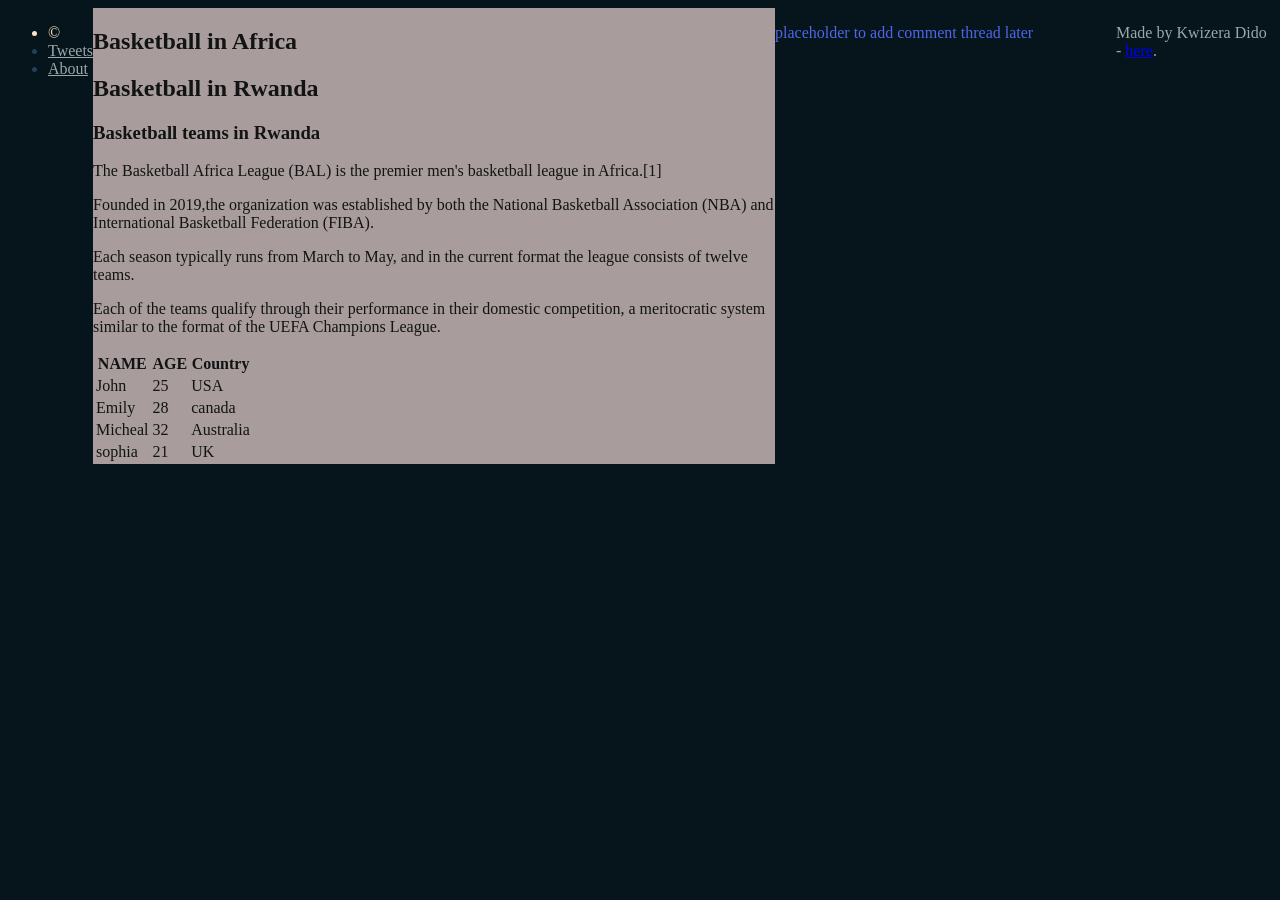
<file: index.html>
<!DOCTYPE html>
<html lang="en">
<head>
    <meta charset="UTF-8">
    <meta name="viewport" content="width=device-width, initial-scale=1.0">
    <title>Home</title>
<link href="styles.css" rel="stylesheet">
</head>
<body class="works_on_smartphone">
    
     <header>
        
     <ul>
        <li class="logo">&copy;</li>
        <li><a href="tweets.html">Tweets</a></li>
        <li><a href="#about">About</a>
        </li>
     </ul>
     </header>
     <main>
        <article>
            <h1>Basketball in Africa</h1>
            <h2>Basketball in Rwanda</h2>
            <h3>Basketball teams in Rwanda</h3>
       
       
           <p>The Basketball Africa League (BAL) is the premier men's basketball league in Africa.[1] </p>
           <p>Founded in 2019,the organization was established by both the National Basketball Association (NBA) and
                International Basketball Federation (FIBA).</p>
           <p>Each season typically runs from March to May, and in the current format the league consists of twelve teams.</p>
           <p>Each of the teams qualify through their performance in their domestic competition,
                a meritocratic system similar to the format of the UEFA Champions League.</p>
        
        <!-- a container for the table of learners.-->
         <table >
            <thead>
                <tr>
                    <th>NAME</th>
                     <TH>AGE</TH>
                     <TH>Country</TH>
                </tr> 
            </thead>
            <tbody>
                <TR>
                    <TD>John</TD>
                    <td>25</td>
                    <td>USA</td>
                </TR>
                <TR>
                    <TD>Emily</TD>
                    <td>28</td>
                    <td>canada</td>
                </TR>
                <TR>
                    <TD>Micheal</TD>
                    <td>32</td>
                    <td>Australia</td>
                </TR>
                <TR>
                    <TD>sophia</TD>
                    <td>21</td>
                    <td>UK</td>
                </TR>
            </tbody>
        
            
         </table>
        </article>
        <aside>
            <p>placeholder to add comment thread later</p>
        </aside>
     </main>
     

         <footer>
            <p> Made by Kwizera Dido - <a href="https://www.linkedin.com/in/kwizera-dieudonne-9114b230a/" target="_blank">here</a>.</p>
         </footer>


</body>
</html>
</file>
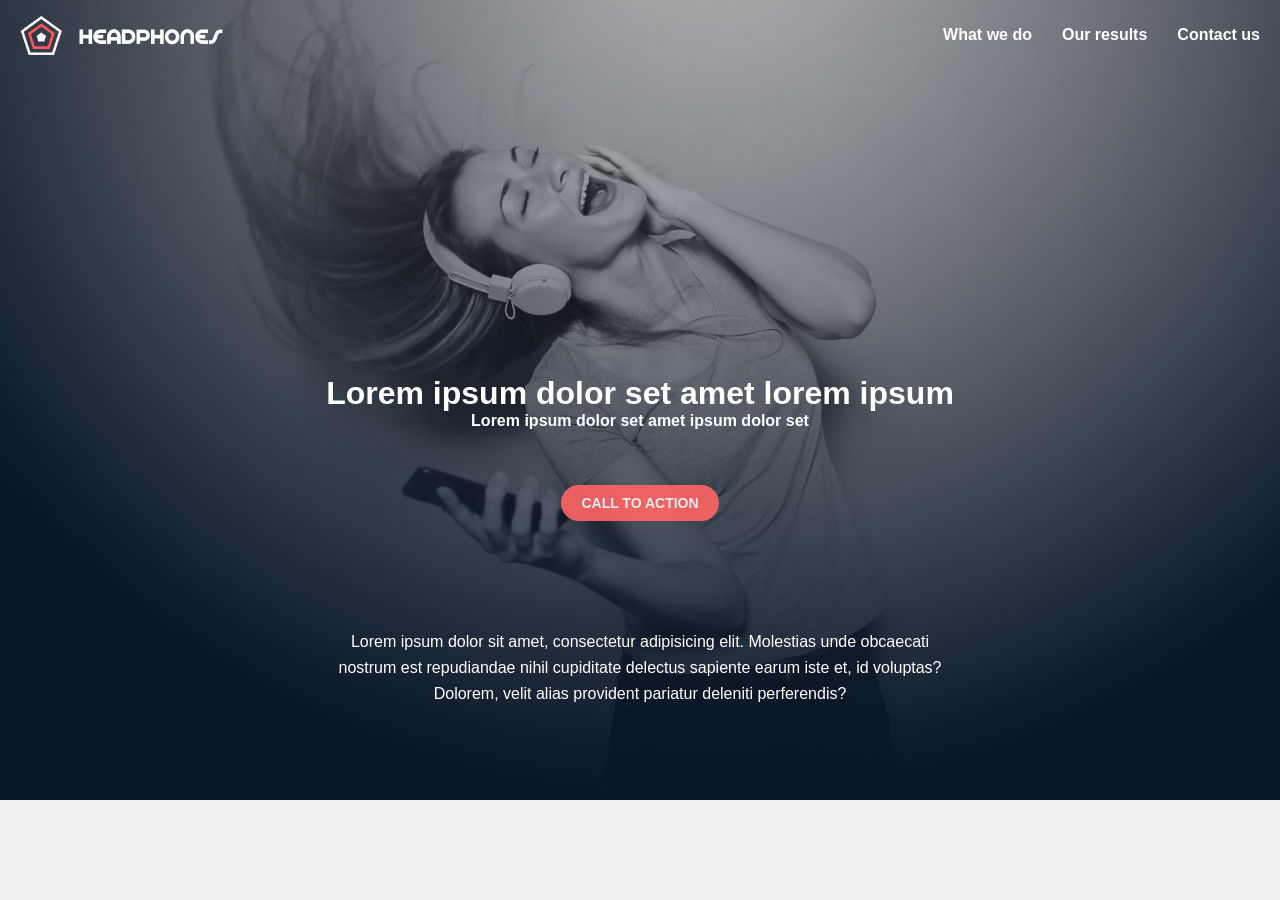
<file: headphones/0-index.html>
<!DOCTYPE html>
<html lang="zxx">
<head>
    <meta charset="UTF-8">
    <meta name="viewport" content="width=device-width, initial-scale=1.0"> 
    <link rel="stylesheet" href="0-styles.css">
    <title>Headphones</title>
</head>
<body>
    <header>
        <nav>
            <img src="img/logo_headphones.png" alt="Logo" class="logo">
            <ul>
                <li><a href="#">What we do</a></li>
                <li><a href="#">Our results</a></li>
                <li><a href="#">Contact us</a></li>
            </ul>
        </nav>
    </header>
    <main>
        <section>
            <div class="hero">
                <h1>Lorem ipsum dolor set amet lorem ipsum</h1>
                <div class="hero-content">
                    <p>Lorem ipsum dolor set amet ipsum dolor set</p>
                </div>
         
                <button>Call to Action</button>
                  <br><br><br><br>
             <div class="centered-paragraph">
                <p>Lorem ipsum dolor sit amet, consectetur adipisicing elit. Molestias unde obcaecati nostrum est repudiandae nihil cupiditate delectus sapiente earum iste et, id voluptas? Dolorem, velit alias provident pariatur deleniti perferendis?</p>
             </div>
            </div> 
        </section>
</file>
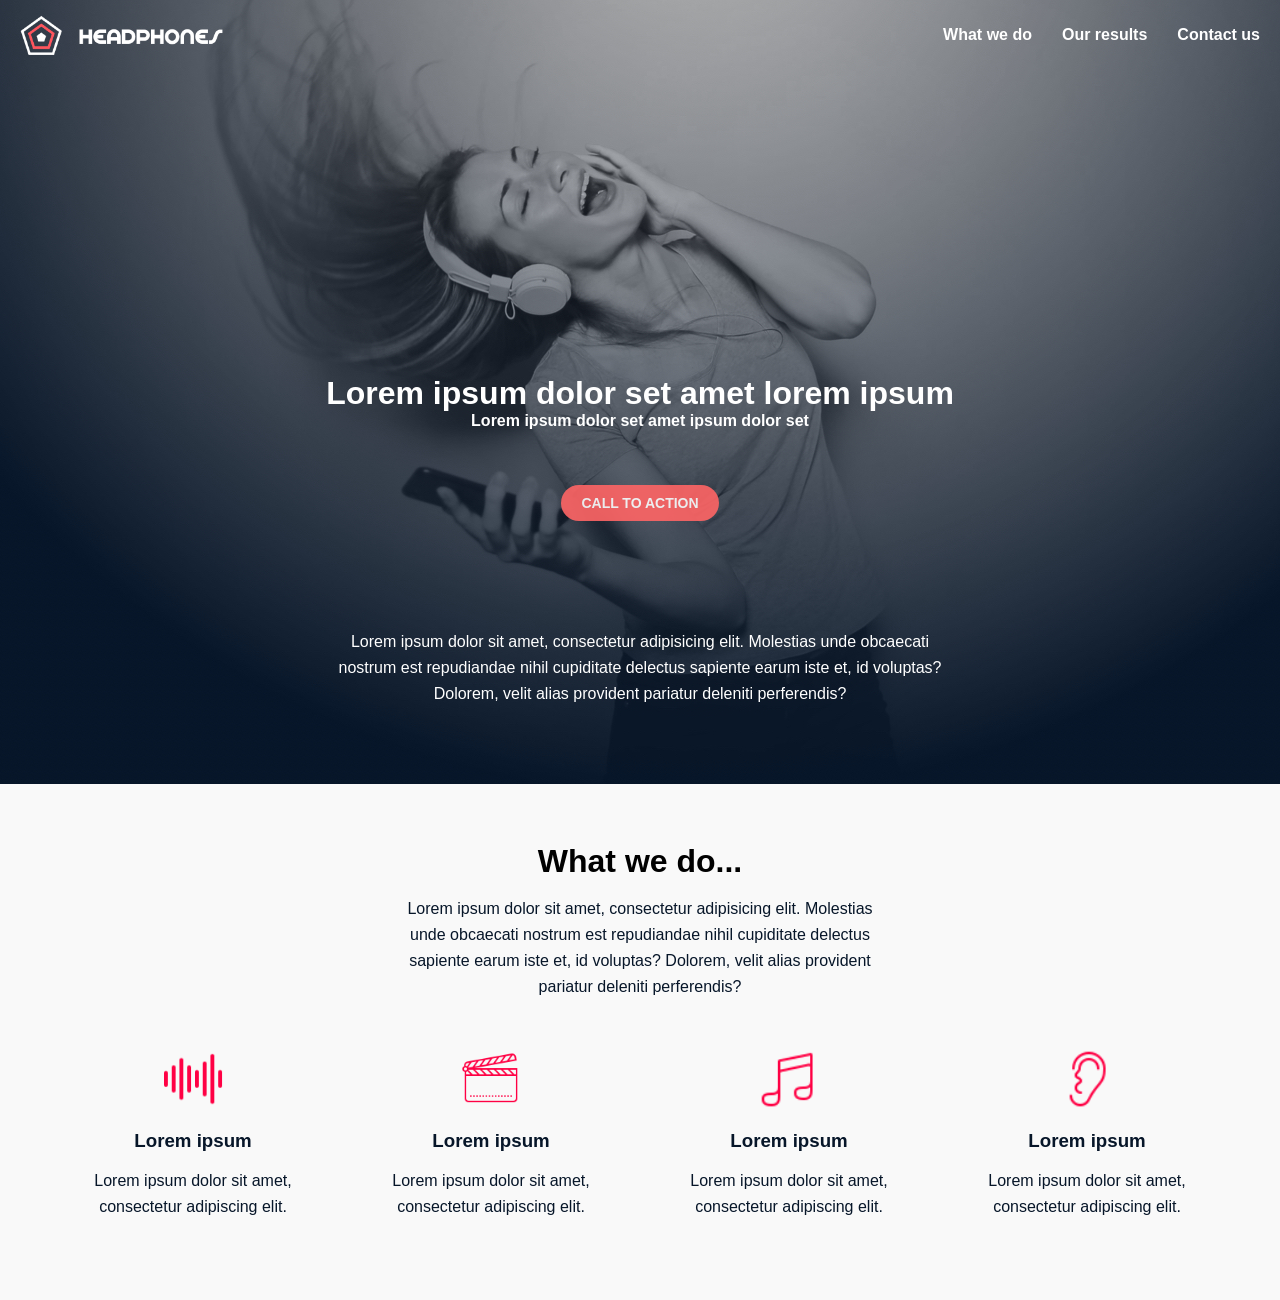
<file: headphones/1-index.html>
<!DOCTYPE html>
<html lang="zxx">
<head>
    <meta charset="UTF-8">
    <meta name="viewport" content="width=device-width, initial-scale=1.0"> 
    <link rel="stylesheet" href="1-styles.css">
    <title>Headphones</title>
</head>
<body>
    <header>
        <nav>
            <img src="img/logo_headphones.png" alt="Logo" class="logo">
            <ul>
                <li><a href="#">What we do</a></li>
                <li><a href="#">Our results</a></li>
                <li><a href="#">Contact us</a></li>
            </ul>
        </nav>
    </header>
    <main>
        <section>
            <div class="hero">
                <h1>Lorem ipsum dolor set amet lorem ipsum</h1>
                <div class="hero-content">
                    <p>Lorem ipsum dolor set amet ipsum dolor set</p>
                </div>
         
                <button>Call to Action</button>
                  <br><br><br><br>
             <div class="centered-paragraph">
                <p>Lorem ipsum dolor sit amet, consectetur adipisicing elit. Molestias unde obcaecati nostrum est repudiandae nihil cupiditate delectus sapiente earum iste et, id voluptas? Dolorem, velit alias provident pariatur deleniti perferendis?</p>
             </div>
            </div> 
        </section>
        <section class="what-we-do">
            <h2>What we do...</h2>
 
                <p style="width: 40%; text-align: center; margin-left: 30%;">Lorem ipsum dolor sit amet, consectetur adipisicing elit. Molestias unde obcaecati nostrum est repudiandae nihil cupiditate delectus sapiente earum iste et, id voluptas? Dolorem, velit alias provident pariatur deleniti perferendis?</p>
    
            <div class="services">
                <div class="service">
                    <img src="img/icons8-beat-64.png" alt="Service 1" >
                    <h3>Lorem ipsum</h3>
                    <p>Lorem ipsum dolor sit amet, consectetur adipiscing elit.</p>
                </div>
                <div class="service">
                    <img src="img/icons8-movie-80.png" alt="Service 2">
                    <h3>Lorem ipsum</h3>
                    <p>Lorem ipsum dolor sit amet, consectetur adipiscing elit.</p>
                </div>
                <div class="service">
                    <img src="img/icons8-musical-note-50.png" alt="Service 3">
                    <h3>Lorem ipsum</h3>
                    <p>Lorem ipsum dolor sit amet, consectetur adipiscing elit.</p>
                </div>
                <div class="service">
                    <img src="img/icons8-ear-50.png" alt="Service 4">
                    <h3>Lorem ipsum</h3>
                    <p>Lorem ipsum dolor sit amet, consectetur adipiscing elit.</p>
                </div>
                
            </div>
        </section>
</file>
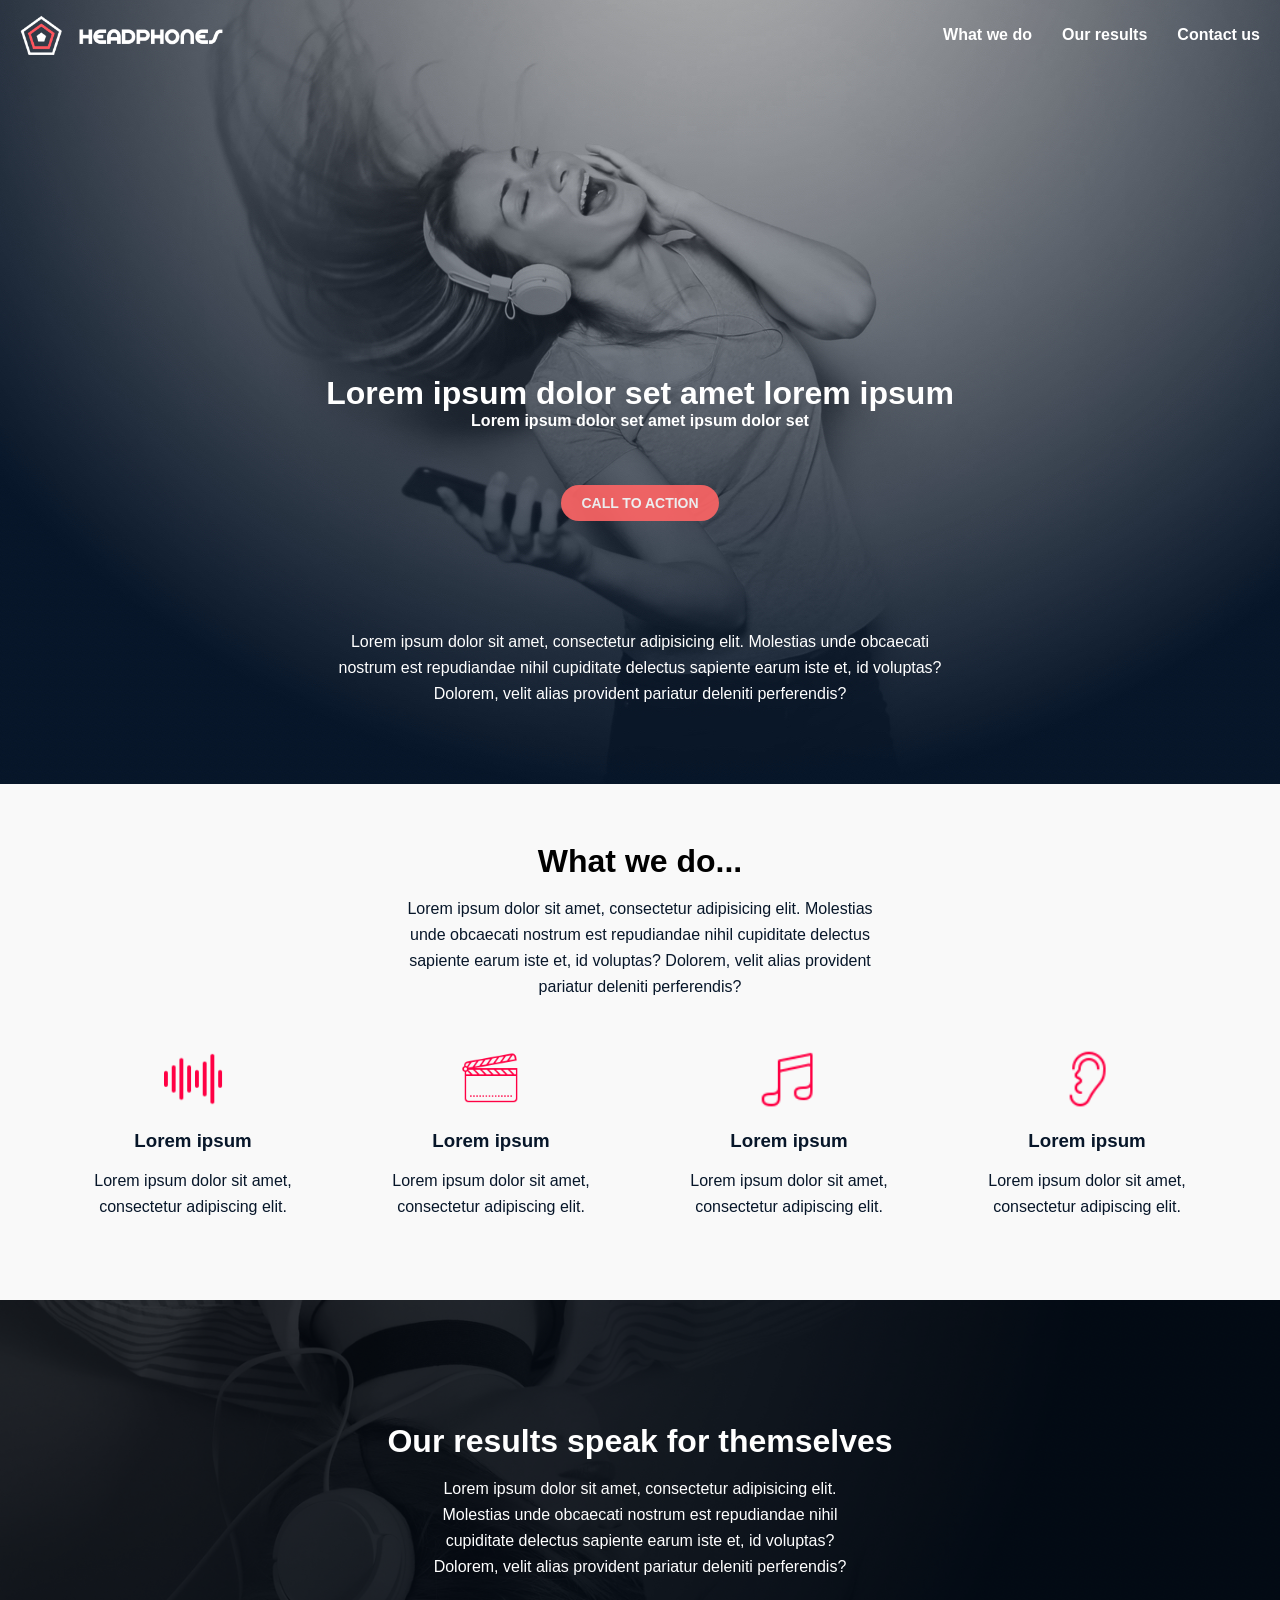
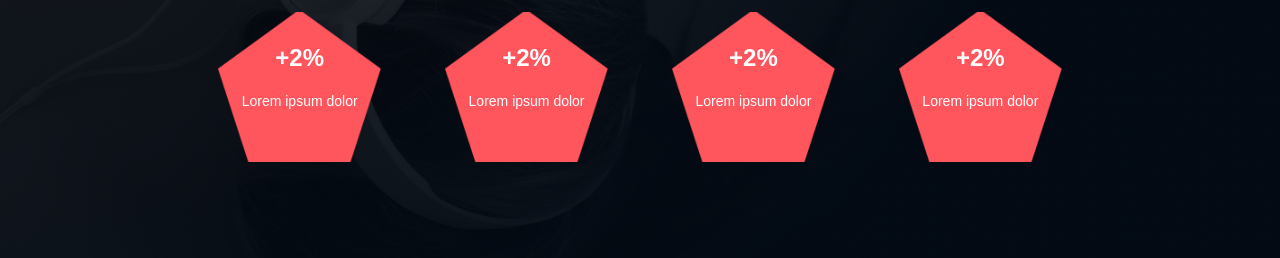
<file: headphones/2-index.html>
<!DOCTYPE html>
<html lang="zxx">
<head>
    <meta charset="UTF-8">
    <meta name="viewport" content="width=device-width, initial-scale=1.0"> 
    <link rel="stylesheet" href="2-styles.css">
    <title>Headphones</title>
</head>
<body>
    <header>
        <nav>
            <img src="img/logo_headphones.png" alt="Logo" class="logo">
            <ul>
                <li><a href="#">What we do</a></li>
                <li><a href="#">Our results</a></li>
                <li><a href="#">Contact us</a></li>
            </ul>
        </nav>
    </header>
    <main>
        <section>
            <div class="hero">
                <h1>Lorem ipsum dolor set amet lorem ipsum</h1>
                <div class="hero-content">
                    <p>Lorem ipsum dolor set amet ipsum dolor set</p>
                </div>
         
                <button>Call to Action</button>
                  <br><br><br><br>
             <div class="centered-paragraph">
                <p>Lorem ipsum dolor sit amet, consectetur adipisicing elit. Molestias unde obcaecati nostrum est repudiandae nihil cupiditate delectus sapiente earum iste et, id voluptas? Dolorem, velit alias provident pariatur deleniti perferendis?</p>
             </div>
            </div> 
        </section>
        <section class="what-we-do">
            <h2>What we do...</h2>
 
                <p style="width: 40%; text-align: center; margin-left: 30%;">Lorem ipsum dolor sit amet, consectetur adipisicing elit. Molestias unde obcaecati nostrum est repudiandae nihil cupiditate delectus sapiente earum iste et, id voluptas? Dolorem, velit alias provident pariatur deleniti perferendis?</p>
    
            <div class="services">
                <div class="service">
                    <img src="img/icons8-beat-64.png" alt="Service 1" >
                    <h3>Lorem ipsum</h3>
                    <p>Lorem ipsum dolor sit amet, consectetur adipiscing elit.</p>
                </div>
                <div class="service">
                    <img src="img/icons8-movie-80.png" alt="Service 2">
                    <h3>Lorem ipsum</h3>
                    <p>Lorem ipsum dolor sit amet, consectetur adipiscing elit.</p>
                </div>
                <div class="service">
                    <img src="img/icons8-musical-note-50.png" alt="Service 3">
                    <h3>Lorem ipsum</h3>
                    <p>Lorem ipsum dolor sit amet, consectetur adipiscing elit.</p>
                </div>
                <div class="service">
                    <img src="img/icons8-ear-50.png" alt="Service 4">
                    <h3>Lorem ipsum</h3>
                    <p>Lorem ipsum dolor sit amet, consectetur adipiscing elit.</p>
                </div>
                
            </div>
        </section>
        <section class="results">
            <h2>Our results speak for themselves</h2>
       
            <p style="width: 40%; text-align: center; margin-left: 30%;">Lorem ipsum dolor sit amet, consectetur adipisicing elit. Molestias unde obcaecati nostrum est repudiandae nihil cupiditate delectus sapiente earum iste et, id voluptas? Dolorem, velit alias provident pariatur deleniti perferendis?</p>
         
            <div class="result-cards">
                <div class="result-card">
                    <h3>+2%</h3>
                    <p>Lorem ipsum dolor</p>
                </div>
                <div class="result-card">
                    <h3>+2%</h3>
                    <p>Lorem ipsum dolor</p>
                </div>
                <div class="result-card">
                    <h3>+2%</h3>
                    <p>Lorem ipsum dolor</p>
                </div>
                <div class="result-card">
                    <h3>+2%</h3>
                    <p>Lorem ipsum dolor</p>
                </div>
            </div>
        </section>
</file>
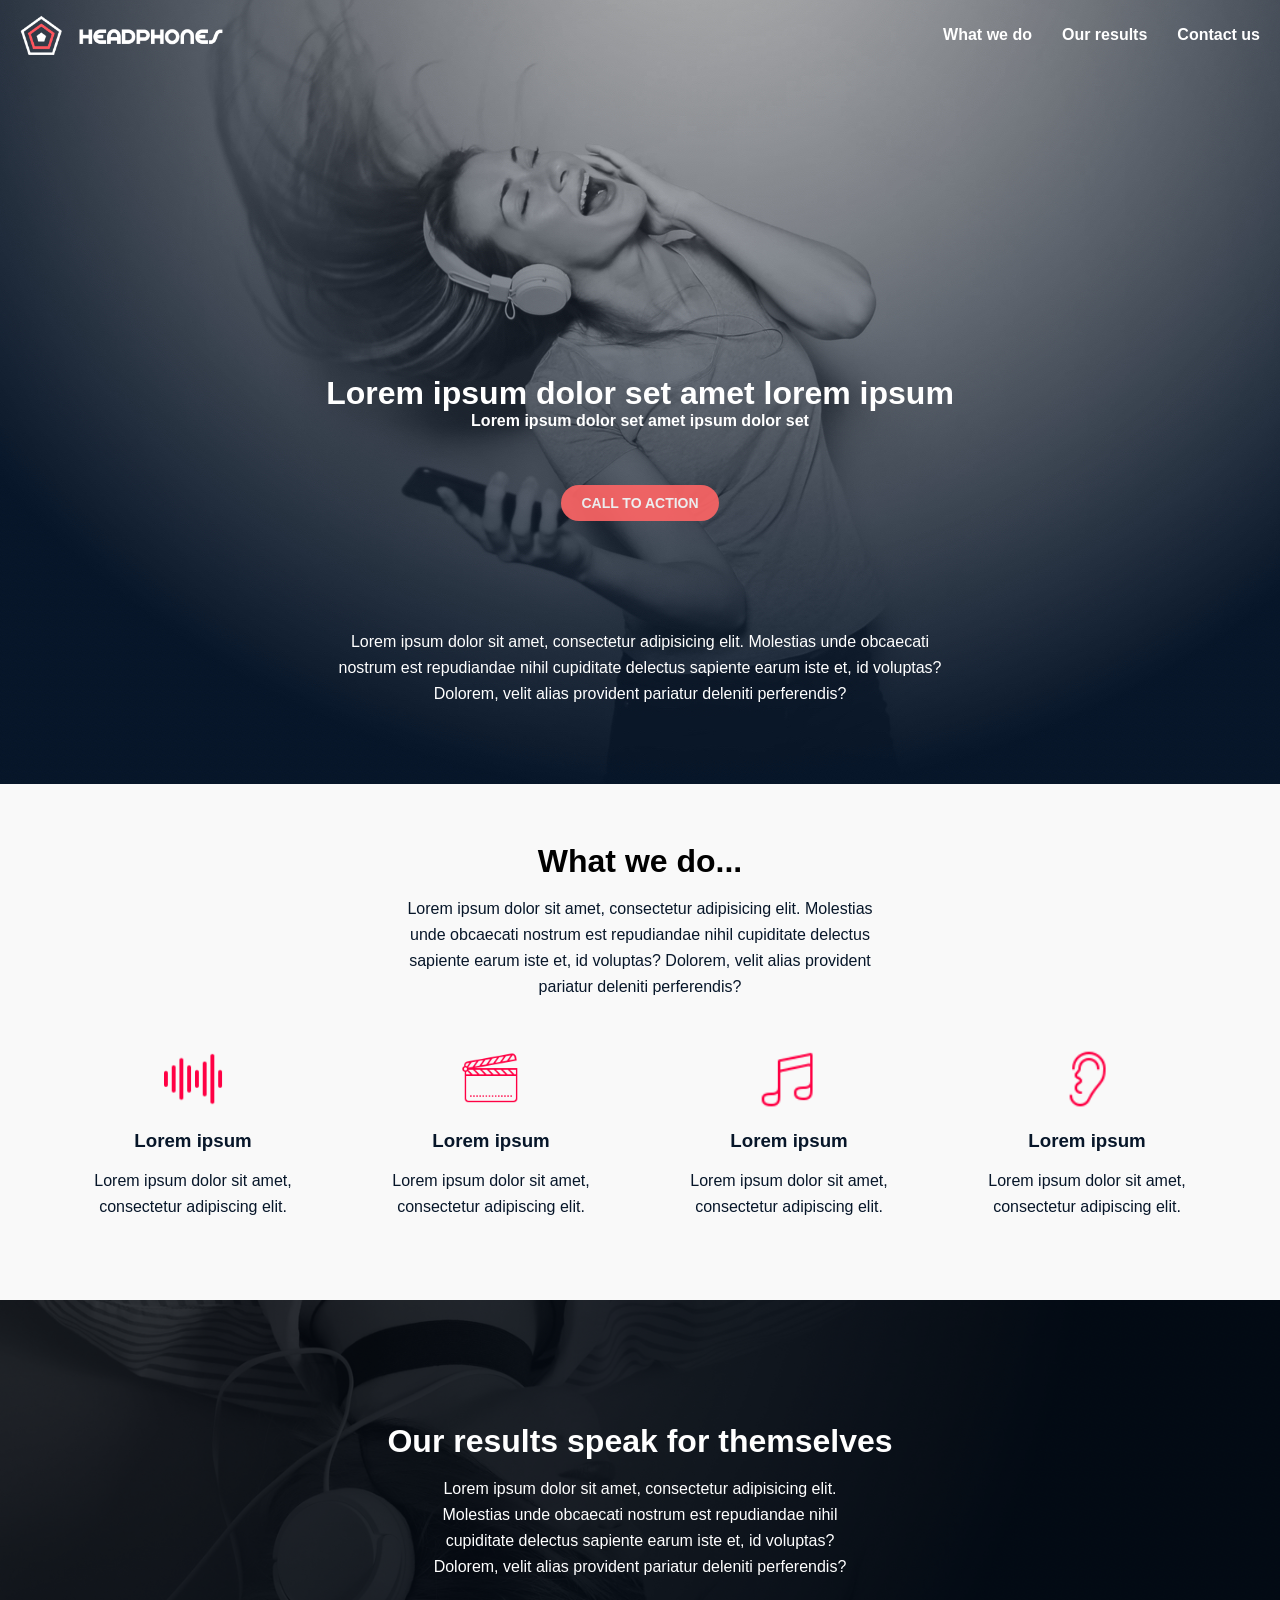
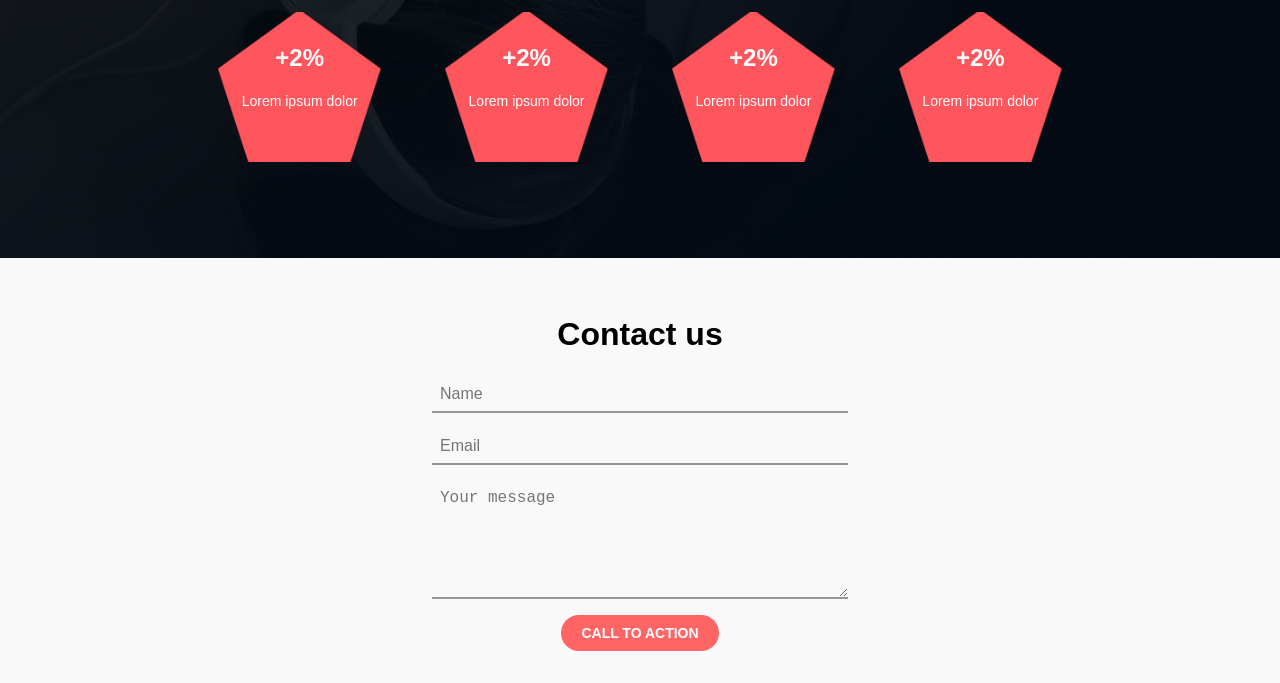
<file: headphones/3-index.html>
<!DOCTYPE html>
<html lang="zxx">
<head>
    <meta charset="UTF-8">
    <meta name="viewport" content="width=device-width, initial-scale=1.0"> 
    <link rel="stylesheet" href="3-styles.css">
    <title>Headphones</title>
</head>
<body>
    <header>
        <nav>
            <img src="img/logo_headphones.png" alt="Logo" class="logo">
            <ul>
                <li><a href="#">What we do</a></li>
                <li><a href="#">Our results</a></li>
                <li><a href="#">Contact us</a></li>
            </ul>
        </nav>
    </header>
    <main>
        <section>
            <div class="hero">
                <h1>Lorem ipsum dolor set amet lorem ipsum</h1>
                <div class="hero-content">
                    <p>Lorem ipsum dolor set amet ipsum dolor set</p>
                </div>
         
                <button>Call to Action</button>
                  <br><br><br><br>
             <div class="centered-paragraph">
                <p>Lorem ipsum dolor sit amet, consectetur adipisicing elit. Molestias unde obcaecati nostrum est repudiandae nihil cupiditate delectus sapiente earum iste et, id voluptas? Dolorem, velit alias provident pariatur deleniti perferendis?</p>
             </div>
            </div> 
        </section>
        <section class="what-we-do">
            <h2>What we do...</h2>
 
                <p style="width: 40%; text-align: center; margin-left: 30%;">Lorem ipsum dolor sit amet, consectetur adipisicing elit. Molestias unde obcaecati nostrum est repudiandae nihil cupiditate delectus sapiente earum iste et, id voluptas? Dolorem, velit alias provident pariatur deleniti perferendis?</p>
    
            <div class="services">
                <div class="service">
                    <img src="img/icons8-beat-64.png" alt="Service 1" >
                    <h3>Lorem ipsum</h3>
                    <p>Lorem ipsum dolor sit amet, consectetur adipiscing elit.</p>
                </div>
                <div class="service">
                    <img src="img/icons8-movie-80.png" alt="Service 2">
                    <h3>Lorem ipsum</h3>
                    <p>Lorem ipsum dolor sit amet, consectetur adipiscing elit.</p>
                </div>
                <div class="service">
                    <img src="img/icons8-musical-note-50.png" alt="Service 3">
                    <h3>Lorem ipsum</h3>
                    <p>Lorem ipsum dolor sit amet, consectetur adipiscing elit.</p>
                </div>
                <div class="service">
                    <img src="img/icons8-ear-50.png" alt="Service 4">
                    <h3>Lorem ipsum</h3>
                    <p>Lorem ipsum dolor sit amet, consectetur adipiscing elit.</p>
                </div>
                
            </div>
        </section>
        <section class="results">
            <h2>Our results speak for themselves</h2>
       
            <p style="width: 40%; text-align: center; margin-left: 30%;">Lorem ipsum dolor sit amet, consectetur adipisicing elit. Molestias unde obcaecati nostrum est repudiandae nihil cupiditate delectus sapiente earum iste et, id voluptas? Dolorem, velit alias provident pariatur deleniti perferendis?</p>
         
            <div class="result-cards">
                <div class="result-card">
                    <h3>+2%</h3>
                    <p>Lorem ipsum dolor</p>
                </div>
                <div class="result-card">
                    <h3>+2%</h3>
                    <p>Lorem ipsum dolor</p>
                </div>
                <div class="result-card">
                    <h3>+2%</h3>
                    <p>Lorem ipsum dolor</p>
                </div>
                <div class="result-card">
                    <h3>+2%</h3>
                    <p>Lorem ipsum dolor</p>
                </div>
            </div>
        </section>
        <section class="contact">
            <h2>Contact us</h2>
            <form>
                <input type="text" placeholder="Name">
                <input type="email" placeholder="Email">
                <textarea placeholder="Your message"></textarea>
                <button>Call to Action</button>
            </form>
        </section>
    </main>
</file>
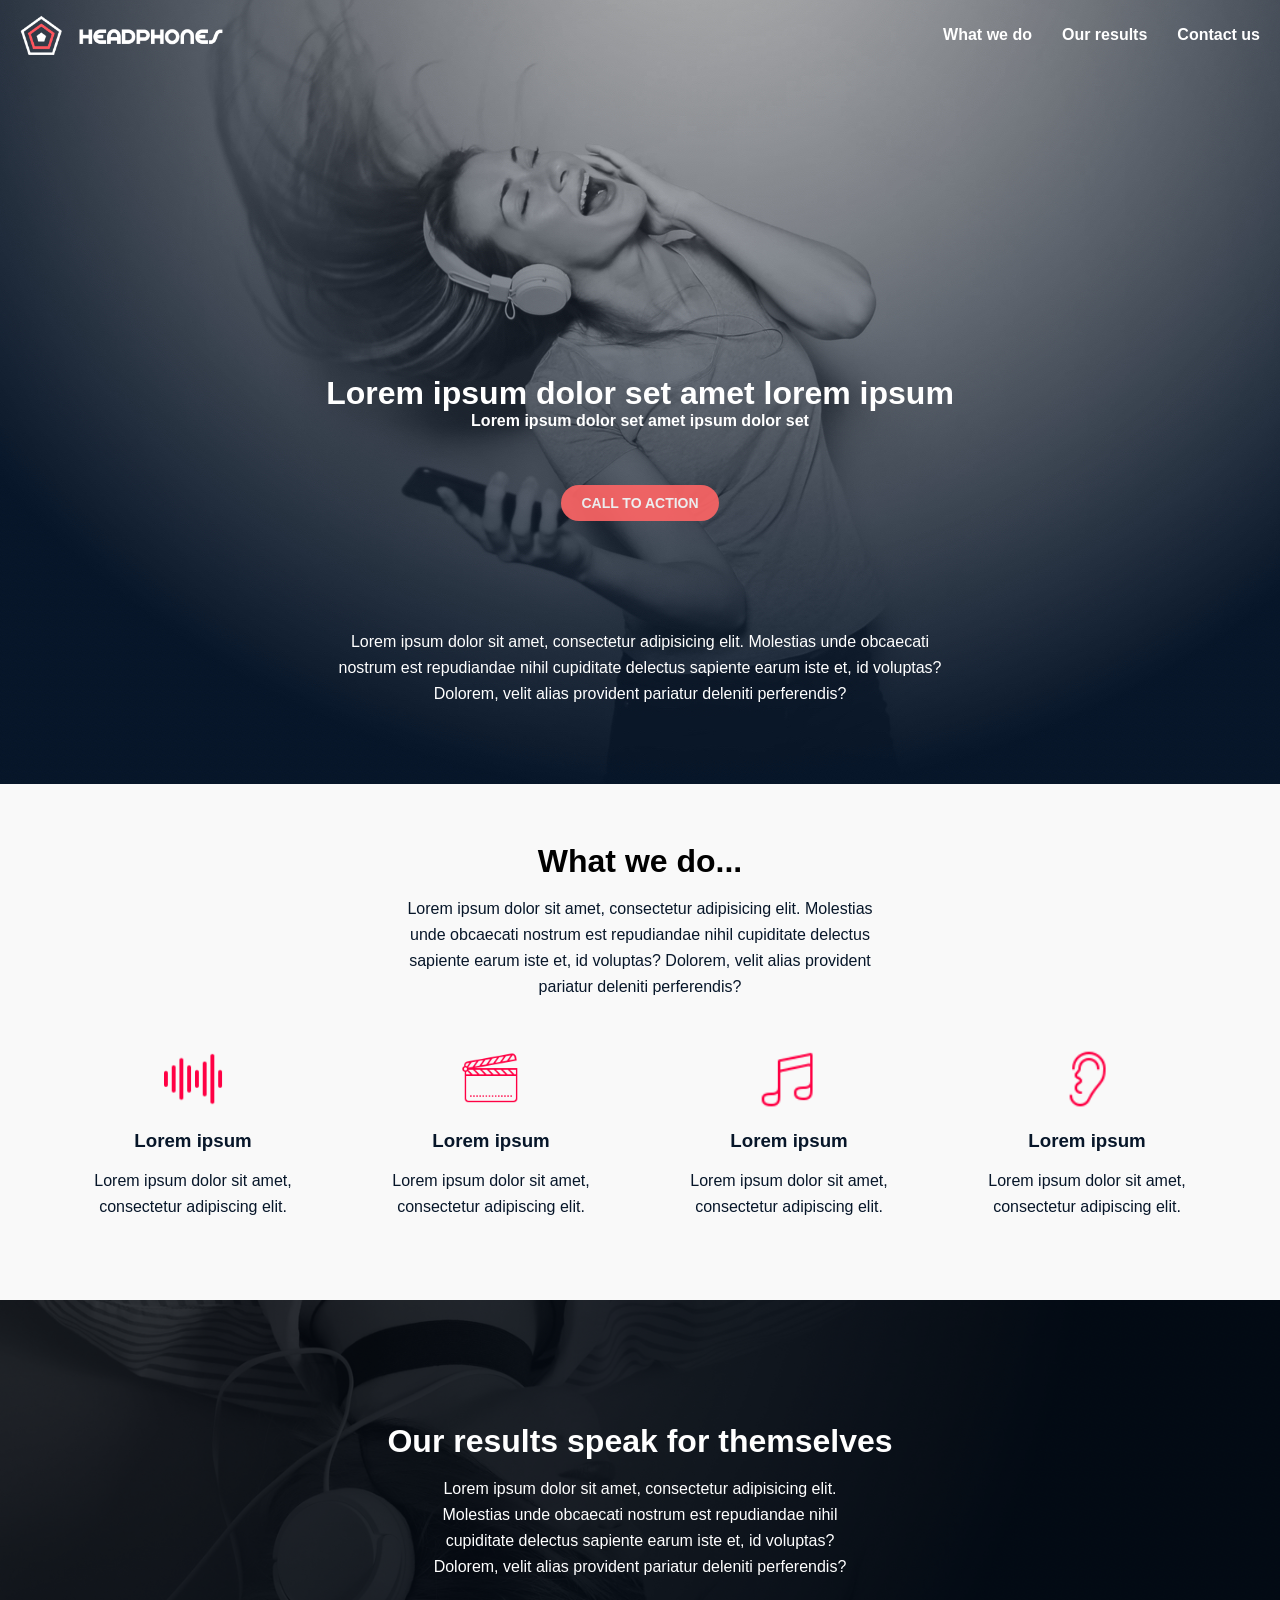
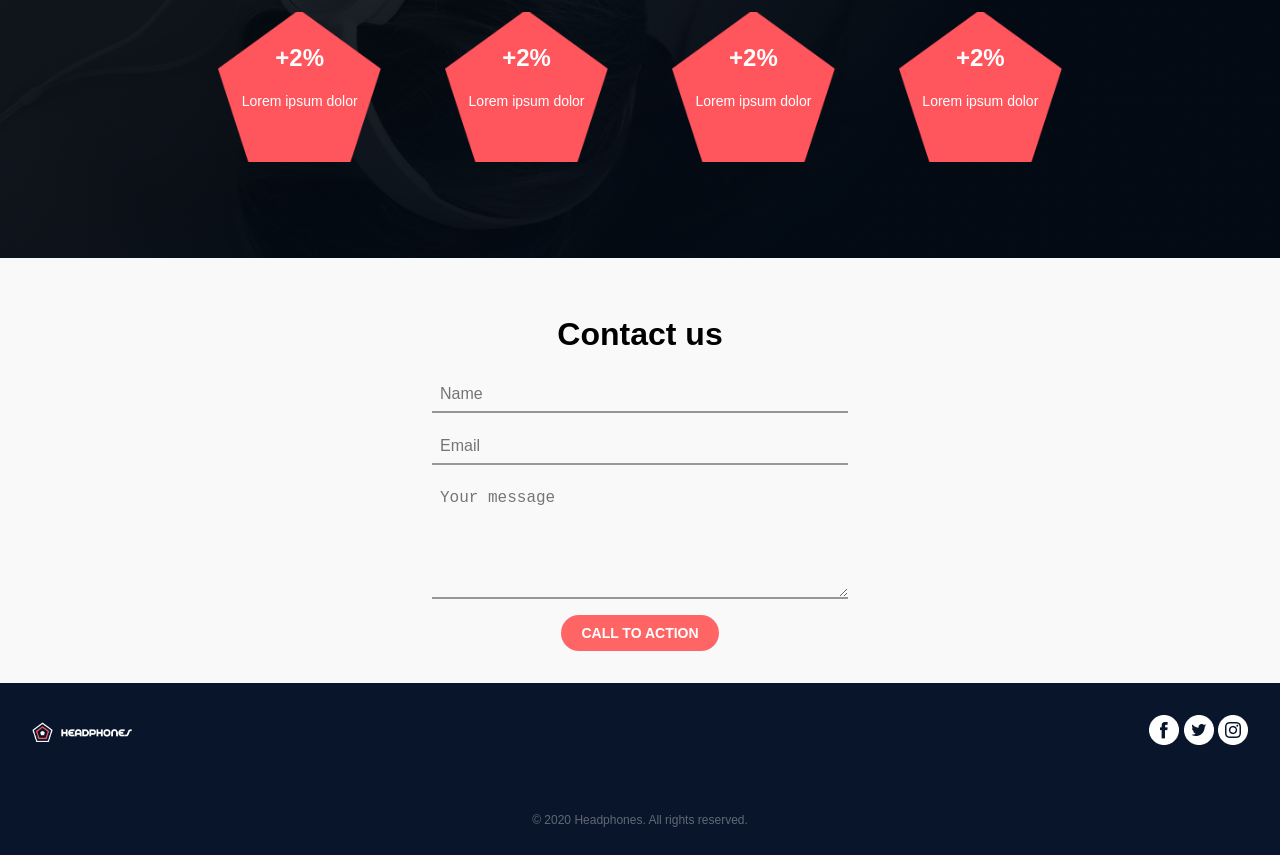
<file: headphones/4-index.html>
<!DOCTYPE html>
<html lang="zxx">
<head>
    <meta charset="UTF-8">
    <meta name="viewport" content="width=device-width, initial-scale=1.0"> 
    <link rel="stylesheet" href="4-styles.css">
    <title>Headphones</title>
</head>
<body>
    <header>
        <nav>
            <img src="img/logo_headphones.png" alt="Logo" class="logo">
            <ul>
                <li><a href="#">What we do</a></li>
                <li><a href="#">Our results</a></li>
                <li><a href="#">Contact us</a></li>
            </ul>
        </nav>
    </header>
    <main>
        <section>
            <div class="hero">
                <h1>Lorem ipsum dolor set amet lorem ipsum</h1>
                <div class="hero-content">
                    <p>Lorem ipsum dolor set amet ipsum dolor set</p>
                </div>
         
                <button>Call to Action</button>
                  <br><br><br><br>
             <div class="centered-paragraph">
                <p>Lorem ipsum dolor sit amet, consectetur adipisicing elit. Molestias unde obcaecati nostrum est repudiandae nihil cupiditate delectus sapiente earum iste et, id voluptas? Dolorem, velit alias provident pariatur deleniti perferendis?</p>
             </div>
            </div> 
        </section>
        <section class="what-we-do">
            <h2>What we do...</h2>
 
                <p style="width: 40%; text-align: center; margin-left: 30%;">Lorem ipsum dolor sit amet, consectetur adipisicing elit. Molestias unde obcaecati nostrum est repudiandae nihil cupiditate delectus sapiente earum iste et, id voluptas? Dolorem, velit alias provident pariatur deleniti perferendis?</p>
    
            <div class="services">
                <div class="service">
                    <img src="img/icons8-beat-64.png" alt="Service 1" >
                    <h3>Lorem ipsum</h3>
                    <p>Lorem ipsum dolor sit amet, consectetur adipiscing elit.</p>
                </div>
                <div class="service">
                    <img src="img/icons8-movie-80.png" alt="Service 2">
                    <h3>Lorem ipsum</h3>
                    <p>Lorem ipsum dolor sit amet, consectetur adipiscing elit.</p>
                </div>
                <div class="service">
                    <img src="img/icons8-musical-note-50.png" alt="Service 3">
                    <h3>Lorem ipsum</h3>
                    <p>Lorem ipsum dolor sit amet, consectetur adipiscing elit.</p>
                </div>
                <div class="service">
                    <img src="img/icons8-ear-50.png" alt="Service 4">
                    <h3>Lorem ipsum</h3>
                    <p>Lorem ipsum dolor sit amet, consectetur adipiscing elit.</p>
                </div>
                
            </div>
        </section>
        <section class="results">
            <h2>Our results speak for themselves</h2>
       
            <p style="width: 40%; text-align: center; margin-left: 30%;">Lorem ipsum dolor sit amet, consectetur adipisicing elit. Molestias unde obcaecati nostrum est repudiandae nihil cupiditate delectus sapiente earum iste et, id voluptas? Dolorem, velit alias provident pariatur deleniti perferendis?</p>
         
            <div class="result-cards">
                <div class="result-card">
                    <h3>+2%</h3>
                    <p>Lorem ipsum dolor</p>
                </div>
                <div class="result-card">
                    <h3>+2%</h3>
                    <p>Lorem ipsum dolor</p>
                </div>
                <div class="result-card">
                    <h3>+2%</h3>
                    <p>Lorem ipsum dolor</p>
                </div>
                <div class="result-card">
                    <h3>+2%</h3>
                    <p>Lorem ipsum dolor</p>
                </div>
            </div>
        </section>
        <section class="contact">
            <h2>Contact us</h2>
            <form>
                <input type="text" placeholder="Name">
                <input type="email" placeholder="Email">
                <textarea placeholder="Your message"></textarea>
                <button>Call to Action</button>
            </form>
        </section>
    </main>
    <footer>
      <div class="footer-content">
          <img src="img/logo_headphones.png" alt="Logo" class="footer-logo">
          <div class="social-icons">
              <img src="img/facebook.png" alt="facebook">
              <img src="img/twitter.png" alt="twitter">
              <img src="img/instagram.png" alt="instagram">
          </div>
      </div>
      <p>&copy; 2020 Headphones. All rights reserved.</p>
  </footer>
</body>
</html>
</file>
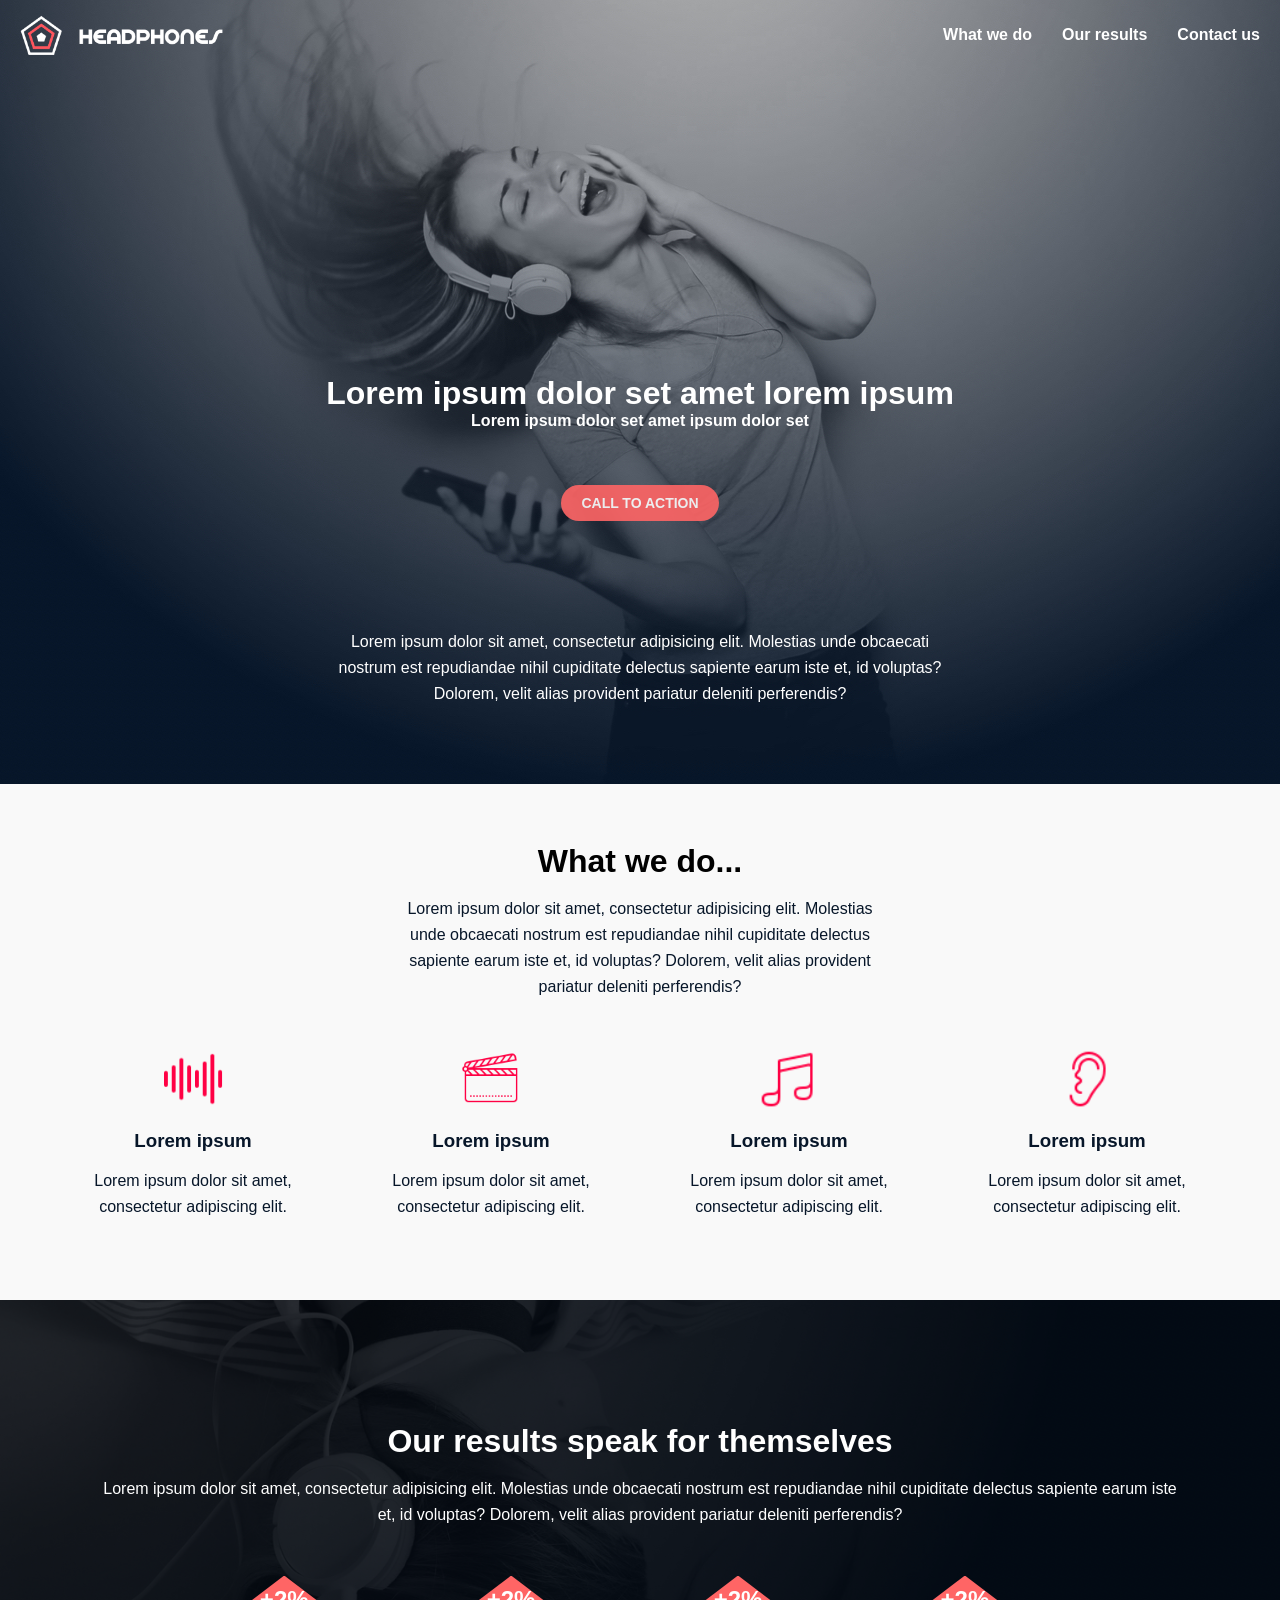
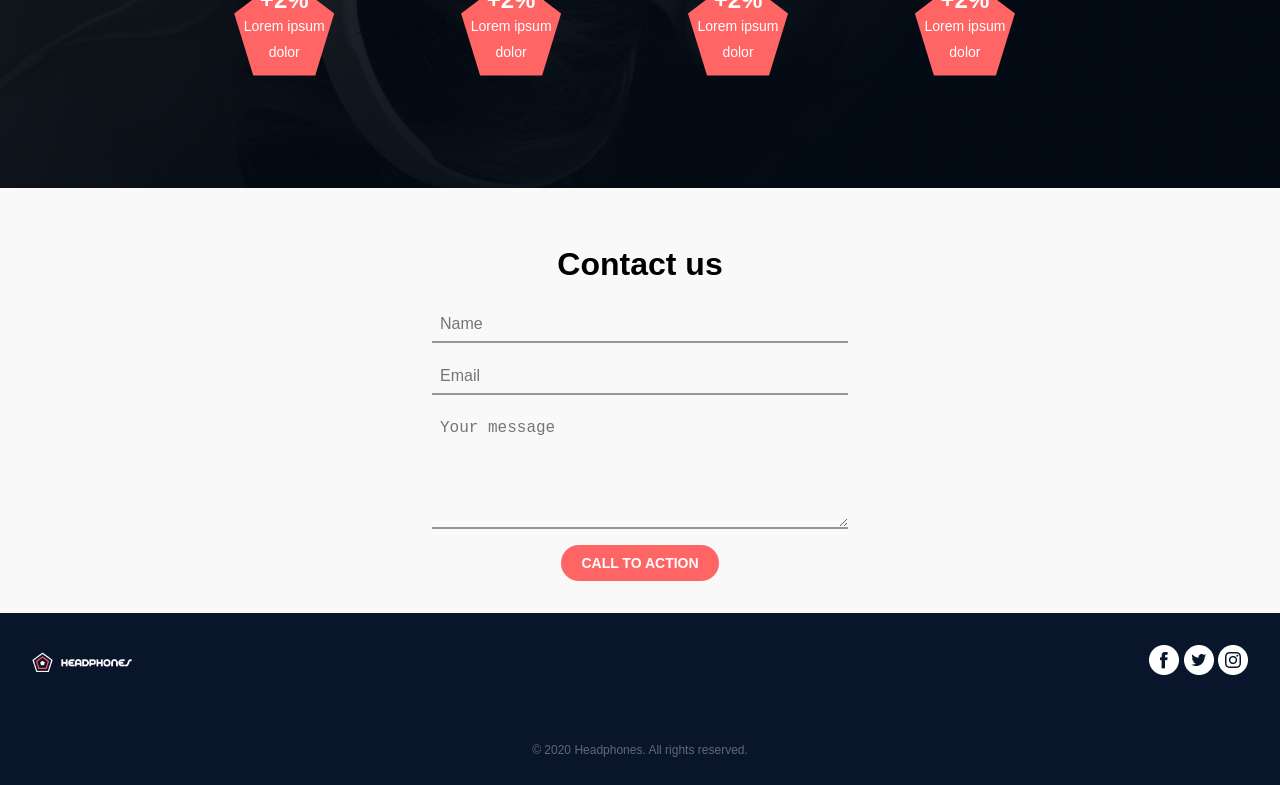
<file: headphones/6-index.html>
<!DOCTYPE html>
<html lang="zxx">
<head>
    <meta charset="UTF-8">
    <meta name="viewport" content="width=device-width, initial-scale=1.0"> 
    <link rel="stylesheet" href="6-styles.css">
    <title>Headphones</title>
</head>
<body>
    <header>
        <nav>
            <img src="img/logo_headphones.png" alt="Logo" class="logo">
            <ul>
                <li><a href="#">What we do</a></li>
                <li><a href="#">Our results</a></li>
                <li><a href="#">Contact us</a></li>
            </ul>
        </nav>
    </header>
    <main>
        <section>
            <div class="hero">
                <h1>Lorem ipsum dolor set amet lorem ipsum</h1>
                <div class="hero-content">
                    <p>Lorem ipsum dolor set amet ipsum dolor set</p>
                </div>
         
                <button>Call to Action</button>
                  <br><br><br><br>
             <div class="centered-paragraph">
                <p>Lorem ipsum dolor sit amet, consectetur adipisicing elit. Molestias unde obcaecati nostrum est repudiandae nihil cupiditate delectus sapiente earum iste et, id voluptas? Dolorem, velit alias provident pariatur deleniti perferendis?</p>
             </div>
            </div> 
        </section>
        <section class="what-we-do">
            <h2>What we do...</h2>
 
                <p style="width: 40%; text-align: center; margin-left: 30%;">Lorem ipsum dolor sit amet, consectetur adipisicing elit. Molestias unde obcaecati nostrum est repudiandae nihil cupiditate delectus sapiente earum iste et, id voluptas? Dolorem, velit alias provident pariatur deleniti perferendis?</p>
    
            <div class="services">
                <div class="service">
                    <img src="img/icons8-beat-64.png" alt="Service 1" >
                    <h3>Lorem ipsum</h3>
                    <p>Lorem ipsum dolor sit amet, consectetur adipiscing elit.</p>
                </div>
                <div class="service">
                    <img src="img/icons8-movie-80.png" alt="Service 2">
                    <h3>Lorem ipsum</h3>
                    <p>Lorem ipsum dolor sit amet, consectetur adipiscing elit.</p>
                </div>
                <div class="service">
                    <img src="img/icons8-musical-note-50.png" alt="Service 3">
                    <h3>Lorem ipsum</h3>
                    <p>Lorem ipsum dolor sit amet, consectetur adipiscing elit.</p>
                </div>
                <div class="service">
                    <img src="img/icons8-ear-50.png" alt="Service 4">
                    <h3>Lorem ipsum</h3>
                    <p>Lorem ipsum dolor sit amet, consectetur adipiscing elit.</p>
                </div>
                
            </div>
        </section>
        <section class="results">
          <h2>Our results speak for themselves</h2>
          <p>Lorem ipsum dolor sit amet, consectetur adipisicing elit. Molestias unde obcaecati nostrum est repudiandae nihil cupiditate delectus sapiente earum iste et, id voluptas? Dolorem, velit alias provident pariatur deleniti perferendis?</p>
          <div class="result-cards">
              <div class="result-card">
                  <div class="pentagon">
                      <div class="text">
                          <h3>+2%</h3>
                          <p>Lorem ipsum dolor</p>
                      </div>
                  </div>
              </div>
              <div class="result-card">
                  <div class="pentagon">
                      <div class="text">
                          <h3>+2%</h3>
                          <p>Lorem ipsum dolor</p>
                      </div>
                  </div>
              </div>
              <div class="result-card">
                  <div class="pentagon">
                      <div class="text">
                          <h3>+2%</h3>
                          <p>Lorem ipsum dolor</p>
                      </div>
                  </div>
              </div>
              <div class="result-card">
                  <div class="pentagon">
                      <div class="text">
                          <h3>+2%</h3>
                          <p>Lorem ipsum dolor</p>
                      </div>
                  </div>
              </div>
          </div>
      </section>
      
      
        <!-- <section class="results">
            <h2>Our results speak for themselves</h2>
       
            <p style="width: 40%; text-align: center; margin-left: 30%;">Lorem ipsum dolor sit amet, consectetur adipisicing elit. Molestias unde obcaecati nostrum est repudiandae nihil cupiditate delectus sapiente earum iste et, id voluptas? Dolorem, velit alias provident pariatur deleniti perferendis?</p>
         
            <div class="result-cards">
                <div class="result-card">
                    <h3>+2%</h3>
                    <p>Lorem ipsum dolor</p>
                </div>
                <div class="result-card">
                    <h3>+2%</h3>
                    <p>Lorem ipsum dolor</p>
                </div>
                <div class="result-card">
                    <h3>+2%</h3>
                    <p>Lorem ipsum dolor</p>
                </div>
                <div class="result-card">
                    <h3>+2%</h3>
                    <p>Lorem ipsum dolor</p>
                </div>
            </div>
        </section> -->
        <section class="contact">
            <h2>Contact us</h2>
            <form>
                <input type="text" placeholder="Name">
                <input type="email" placeholder="Email">
                <textarea placeholder="Your message"></textarea>
                <button>Call to Action</button>
            </form>
        </section>
    </main>
    <footer>
      <div class="footer-content">
          <img src="img/logo_headphones.png" alt="Logo" class="footer-logo">
          <div class="social-icons">
              <img src="img/facebook.png" alt="facebook">
              <img src="img/twitter.png" alt="twitter">
              <img src="img/instagram.png" alt="instagram">
          </div>
      </div>
      <p>&copy; 2020 Headphones. All rights reserved.</p>
  </footer>
</body>
</html>
</file>
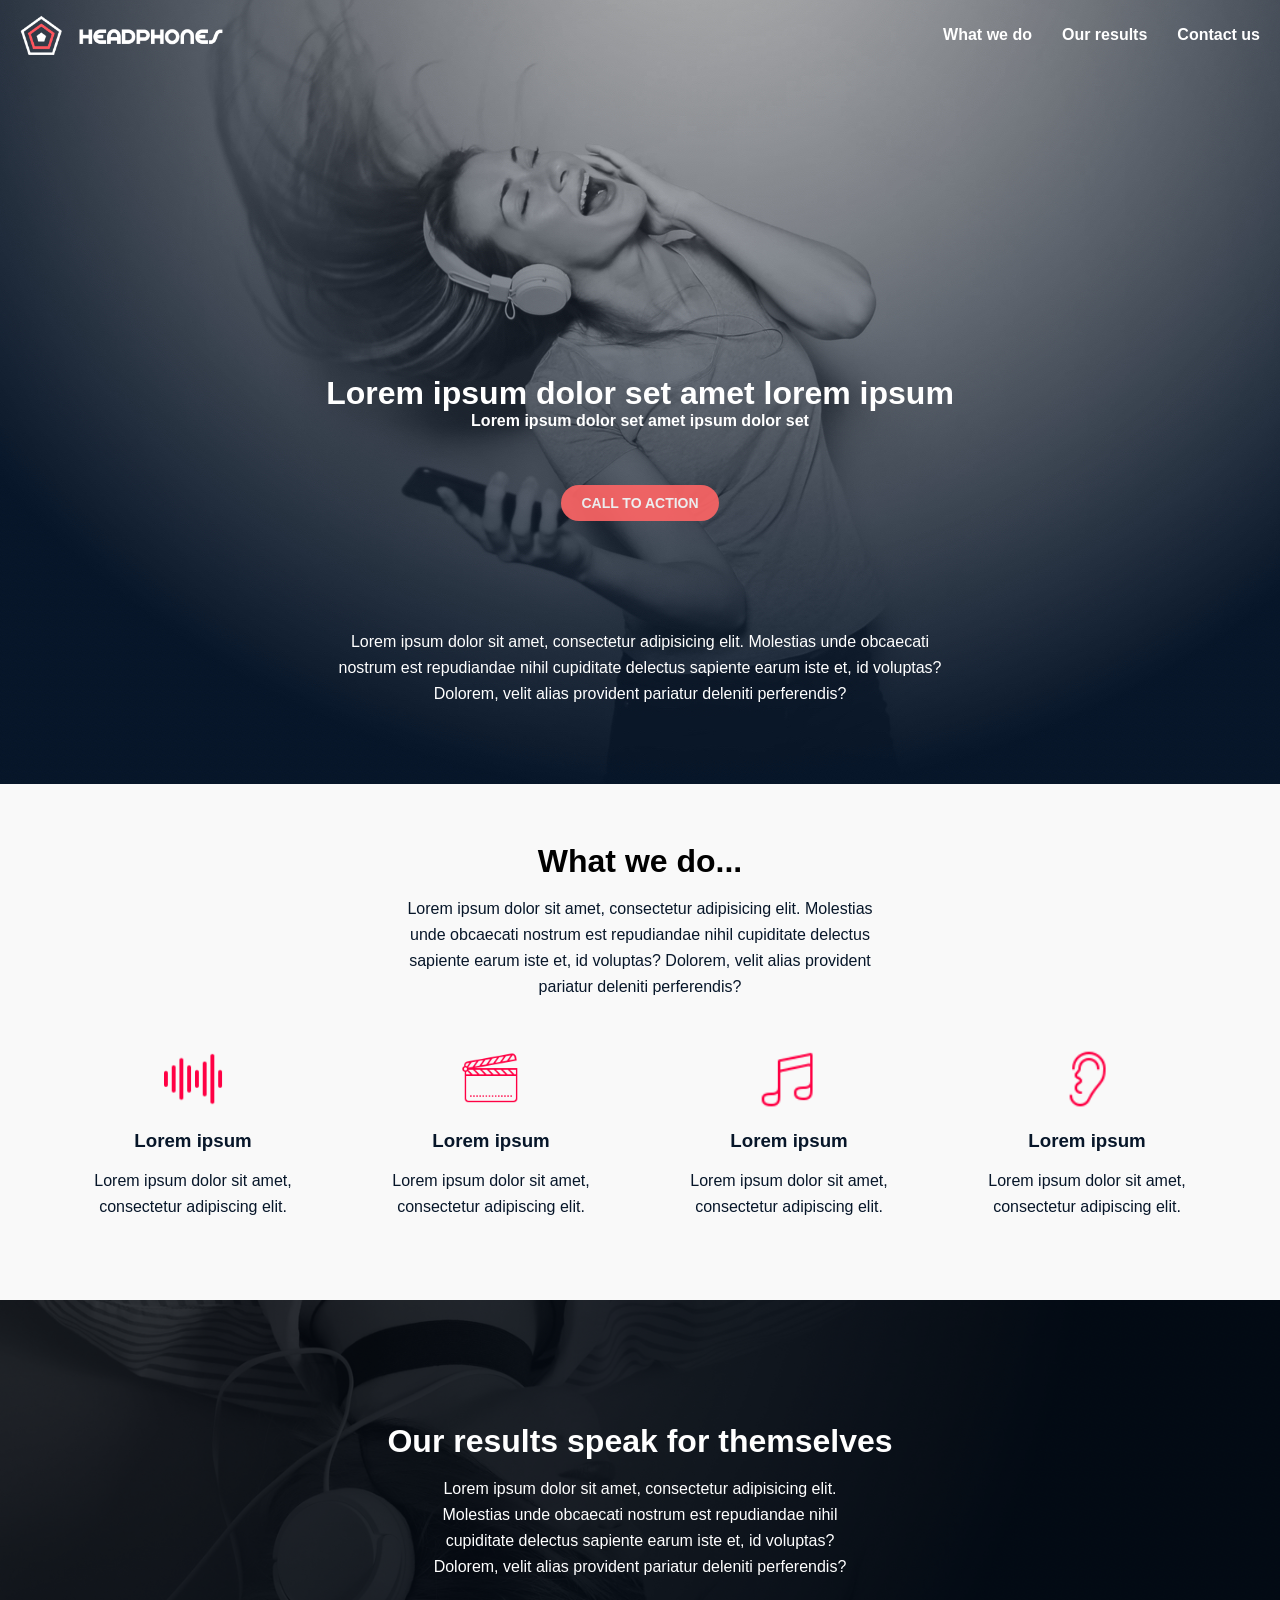
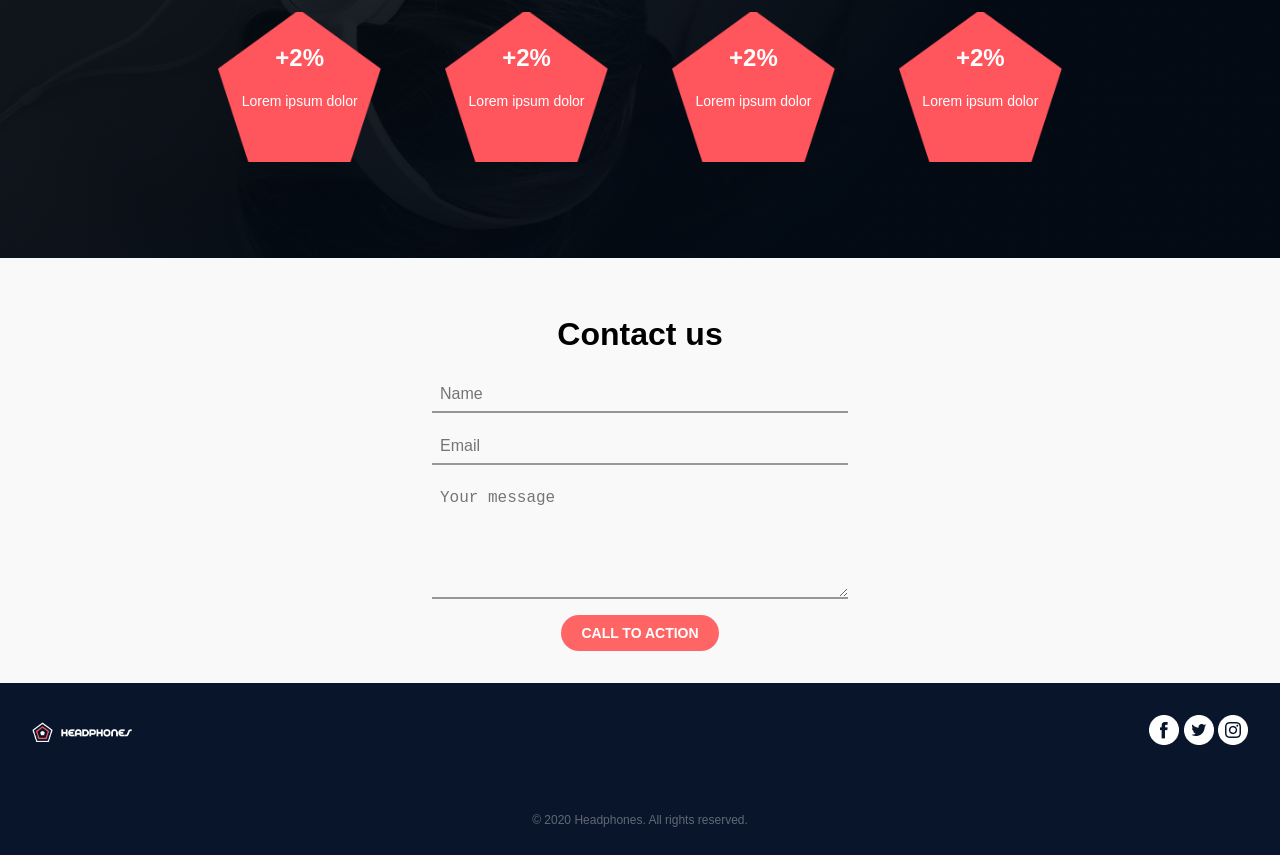
<file: headphones/7-index.html>
<!DOCTYPE html>
<html lang="zxx">
<head>
    <meta charset="UTF-8">
    <meta name="viewport" content="width=device-width, initial-scale=1.0"> 
    <link rel="stylesheet" href="4-styles.css">
    <title>Headphones</title>
</head>
<body>
    <header>
        <nav>
            <img src="img/logo_headphones.png" alt="Logo" class="logo">
            <ul>
                <li><a href="#">What we do</a></li>
                <li><a href="#">Our results</a></li>
                <li><a href="#">Contact us</a></li>
            </ul>
        </nav>
    </header>
    <main>
        <section>
            <div class="hero">
                <h1>Lorem ipsum dolor set amet lorem ipsum</h1>
                <div class="hero-content">
                    <p>Lorem ipsum dolor set amet ipsum dolor set</p>
                </div>
         
                <button>Call to Action</button>
                  <br><br><br><br>
             <div class="centered-paragraph">
                <p>Lorem ipsum dolor sit amet, consectetur adipisicing elit. Molestias unde obcaecati nostrum est repudiandae nihil cupiditate delectus sapiente earum iste et, id voluptas? Dolorem, velit alias provident pariatur deleniti perferendis?</p>
             </div>
            </div> 
        </section>
        <section class="what-we-do">
            <h2>What we do...</h2>
 
                <p style="width: 40%; text-align: center; margin-left: 30%;">Lorem ipsum dolor sit amet, consectetur adipisicing elit. Molestias unde obcaecati nostrum est repudiandae nihil cupiditate delectus sapiente earum iste et, id voluptas? Dolorem, velit alias provident pariatur deleniti perferendis?</p>
    
            <div class="services">
                <div class="service">
                    <img src="img/icons8-beat-64.png" alt="Service 1" >
                    <h3>Lorem ipsum</h3>
                    <p>Lorem ipsum dolor sit amet, consectetur adipiscing elit.</p>
                </div>
                <div class="service">
                    <img src="img/icons8-movie-80.png" alt="Service 2">
                    <h3>Lorem ipsum</h3>
                    <p>Lorem ipsum dolor sit amet, consectetur adipiscing elit.</p>
                </div>
                <div class="service">
                    <img src="img/icons8-musical-note-50.png" alt="Service 3">
                    <h3>Lorem ipsum</h3>
                    <p>Lorem ipsum dolor sit amet, consectetur adipiscing elit.</p>
                </div>
                <div class="service">
                    <img src="img/icons8-ear-50.png" alt="Service 4">
                    <h3>Lorem ipsum</h3>
                    <p>Lorem ipsum dolor sit amet, consectetur adipiscing elit.</p>
                </div>
                
            </div>
        </section>
        <section class="results">
            <h2>Our results speak for themselves</h2>
       
            <p style="width: 40%; text-align: center; margin-left: 30%;">Lorem ipsum dolor sit amet, consectetur adipisicing elit. Molestias unde obcaecati nostrum est repudiandae nihil cupiditate delectus sapiente earum iste et, id voluptas? Dolorem, velit alias provident pariatur deleniti perferendis?</p>
         
            <div class="result-cards">
                <div class="result-card">
                    <h3>+2%</h3>
                    <p>Lorem ipsum dolor</p>
                </div>
                <div class="result-card">
                    <h3>+2%</h3>
                    <p>Lorem ipsum dolor</p>
                </div>
                <div class="result-card">
                    <h3>+2%</h3>
                    <p>Lorem ipsum dolor</p>
                </div>
                <div class="result-card">
                    <h3>+2%</h3>
                    <p>Lorem ipsum dolor</p>
                </div>
            </div>
        </section>
        <section class="contact">
            <h2>Contact us</h2>
            <form>
                <input type="text" placeholder="Name">
                <input type="email" placeholder="Email">
                <textarea placeholder="Your message"></textarea>
                <button>Call to Action</button>
            </form>
        </section>
    </main>
    <footer>
      <div class="footer-content">
          <img src="img/logo_headphones.png" alt="Logo" class="footer-logo">
          <div class="social-icons">
              <img src="img/facebook.png" alt="facebook">
              <img src="img/twitter.png" alt="twitter">
              <img src="img/instagram.png" alt="instagram">
          </div>
      </div>
      <p>&copy; 2020 Headphones. All rights reserved.</p>
  </footer>
</body>
</html>
</file>
<file: styles.css>
body{
    background-color: #06141b;
    display: flex;
    color: rgb(32, 64, 92);
}
main{
    color:  #9ba8ab;
    display: flex;
    flex-direction: row;
    flex: auto;
}
article{
    background-color:rgb(168, 156, 156);
    color: rgb(18, 20, 20);
    flex: 2;
    overflow-y: auto;
}
aside{
    color: rgb(80, 102, 231);
    flex: 1;
    overflow-y: auto;
}
header a{
color: #9ba8ab;
}
footer{
    color:  #9ba8ab;
}
.logo{
    color: bisque;
}
</file>
<file: headphones/0-styles.css>
/* Global Styles */
body {
  background-image: url("img/headphones_hero_1.jpg");
  background-repeat: no-repeat;
  height: 100%;
  font-family: 'Source Sans Pro', sans-serif;
  margin: 0;
  padding: 0;
  box-sizing: border-box;
  background-color: #f0f0f0;
}

header {
  padding: 10px 20px;
}

header nav {
  display: flex;
  justify-content: space-between;
  align-items: center;
}

header .logo {
  height: 40px;
}

header ul {
  list-style: none;
  display: flex;
  gap: 30px;
}

header ul li {
  display: inline;
}

header ul li a {
  text-decoration: none;
  color: #fff;
  font-weight: bold;
}

/* Hero Section */
.hero {
  display: flex;
  flex-direction: column;
  align-items: center;
  text-align: center;
  padding: 15px;
  /* margin-top: 26%; */
  /* margin-left: 22%;  */
  margin: 290px auto 26px;
  color: #fff;
  max-width: 1000px;
}
.hero h1{
  font-size: 32px;
  font-weight: bold;
  margin-block-start: 0;
  margin-block-end: 0;
}

.centered-paragraph {
  width: 637px;
  text-align: center;
  padding: 20px;
}

.centered-paragraph p {
  font-size: 16px;
  line-height: 26px;

}

.hero-content p {
  font-size: 16px;
  color: #fff;
   font-weight: bold;
   margin-block-start: 0;
   margin-block-end: 0;
   margin-bottom: 40px;
}

.hero button {
  background-color: #FF6565;
  color: white;
  border: none;
  padding: 10px 20px;
  font-size: 14px;
  font-weight: bold;
  cursor: pointer;
  border-radius: 18px;
  transition: background-color 0.3s;
  margin-top: 15px;
  text-transform: uppercase;
  opacity: 0.9;

}
</file>
<file: headphones/1-styles.css>
/* Global Styles */
body {
  background-image: url("img/headphones_hero_1.jpg");
  background-repeat: no-repeat;
  height: 100%;
  font-family: 'Source Sans Pro', sans-serif;
  margin: 0;
  padding: 0;
  box-sizing: border-box;
  background-color: #f0f0f0;
}

header {
  padding: 10px 20px;
}

header nav {
  display: flex;
  justify-content: space-between;
  align-items: center;
}

header .logo {
  height: 40px;
}

header ul {
  list-style: none;
  display: flex;
  gap: 30px;
}

header ul li {
  display: inline;
}

header ul li a {
  text-decoration: none;
  color: #fff;
  font-weight: bold;
}

/* Hero Section */
.hero {
  display: flex;
  flex-direction: column;
  align-items: center;
  text-align: center;
  padding: 15px;
  /* margin-top: 26%; */
  /* margin-left: 22%;  */
  margin: 290px auto 26px;
  color: #fff;
  max-width: 1000px;
}
.hero h1{
  font-size: 32px;
  font-weight: bold;
  margin-block-start: 0;
  margin-block-end: 0;
}

.centered-paragraph {
  width: 637px;
  text-align: center;
  padding: 20px;
}

.centered-paragraph p {
  font-size: 16px;
  line-height: 26px;

}

.hero-content p {
  font-size: 16px;
  color: #fff;
   font-weight: bold;
   margin-block-start: 0;
   margin-block-end: 0;
   margin-bottom: 40px;
}

.hero button {
  background-color: #FF6565;
  color: white;
  border: none;
  padding: 10px 20px;
  font-size: 14px;
  font-weight: bold;
  cursor: pointer;
  border-radius: 18px;
  transition: background-color 0.3s;
  margin-top: 15px;
  text-transform: uppercase;
  opacity: 0.9;

}

.hero-content button:hover {
  background-color: #d03;
}

/* What We Do Section */
.what-we-do {
  text-align: center;
  padding: 2rem;
  background-color: #f9f9f9;
}

.what-we-do h2 {
  font-size: 2rem;
  margin-bottom: 1rem;
}

.what-we-do p {
  font-size: 16px;
  color: #071629;
  margin-bottom: 2rem;
  line-height: 26px;
}

.services {
  display: flex;
  flex-wrap: wrap;
  justify-content: center;
  gap: 1rem;
}

.service {
  width: 250px;
  text-align: center;
  padding: 1rem;
}

.service img {
  width: 25%;
  height: auto;
  border-radius: 8px;
}

.service h3 {
  margin: 1rem 0;
  /* font-size: 14px;
  line-height: 26px; */
  color: #071629;
}

.service p {
  font-size: 1rem;
  line-height: 26px;
  color: #071629;
}
</file>
<file: headphones/2-styles.css>
/* Global Styles */
body {
  background-image: url("img/headphones_hero_1.jpg");
  background-repeat: no-repeat;
  height: 100%;
  font-family: 'Source Sans Pro', sans-serif;
  margin: 0;
  padding: 0;
  box-sizing: border-box;
  background-color: #f0f0f0;
}

header {
  padding: 10px 20px;
}

header nav {
  display: flex;
  justify-content: space-between;
  align-items: center;
}

header .logo {
  height: 40px;
}

header ul {
  list-style: none;
  display: flex;
  gap: 30px;
}

header ul li {
  display: inline;
}

header ul li a {
  text-decoration: none;
  color: #fff;
  font-weight: bold;
}

/* Hero Section */
.hero {
  display: flex;
  flex-direction: column;
  align-items: center;
  text-align: center;
  padding: 15px;
  /* margin-top: 26%; */
  /* margin-left: 22%;  */
  margin: 290px auto 26px;
  color: #fff;
  max-width: 1000px;
}
.hero h1{
  font-size: 32px;
  font-weight: bold;
  margin-block-start: 0;
  margin-block-end: 0;
}

.centered-paragraph {
  width: 637px;
  text-align: center;
  padding: 20px;
}

.centered-paragraph p {
  font-size: 16px;
  line-height: 26px;

}

.hero-content p {
  font-size: 16px;
  color: #fff;
   font-weight: bold;
   margin-block-start: 0;
   margin-block-end: 0;
   margin-bottom: 40px;
}

.hero button {
  background-color: #FF6565;
  color: white;
  border: none;
  padding: 10px 20px;
  font-size: 14px;
  font-weight: bold;
  cursor: pointer;
  border-radius: 18px;
  transition: background-color 0.3s;
  margin-top: 15px;
  text-transform: uppercase;
  opacity: 0.9;

}

.hero-content button:hover {
  background-color: #d03;
}

/* What We Do Section */
.what-we-do {
  text-align: center;
  padding: 2rem;
  background-color: #f9f9f9;
}

.what-we-do h2 {
  font-size: 2rem;
  margin-bottom: 1rem;
}

.what-we-do p {
  font-size: 16px;
  color: #071629;
  margin-bottom: 2rem;
  line-height: 26px;
}

.services {
  display: flex;
  flex-wrap: wrap;
  justify-content: center;
  gap: 1rem;
}

.service {
  width: 250px;
  text-align: center;
  padding: 1rem;
}

.service img {
  width: 25%;
  height: auto;
  border-radius: 8px;
}

.service h3 {
  margin: 1rem 0;
  /* font-size: 14px;
  line-height: 26px; */
  color: #071629;
}

.service p {
  font-size: 1rem;
  line-height: 26px;
  color: #071629;
}


/* Results Section */
.results {
  background: url('img/headphones_hero_2.jpg') no-repeat center center/cover;
  color: #fff;
  text-align: center;
  padding: 6rem;
  position: relative;
}

.results::before {
  content: '';
  position: absolute;
  top: 0;
  left: 0;
  width: 100%;
  height: 100%;
  background: rgba(0, 0, 0, 0.5); /* Darken overlay */
  z-index: 1;
}

.results h2, .results p {
  position: relative;
  z-index: 2;
}

.results h2 {
  font-size: 2rem;
  margin-bottom: 1rem;
}

.results p {
  font-size: 16px;
  line-height: 26px;
  margin-bottom: 2rem;
}

.result-cards {
  display: flex;
  flex-wrap: wrap;
  justify-content: center;
  gap: 4rem;
  position: relative;
  z-index: 2;
}

.result-card {
  background: url('img/pentagone.png') no-repeat center center/cover;
  width: 130.9px;
  text-align: center;
  padding: 1rem;
  color: #fff;
  position: relative;
}

.result-card::before {
  content: '';
  position: absolute;
  top: 0;
  left: 0;
  width: 100%;
  height: 100%;
}

.result-card h3, .result-card p {
  position: relative;
  z-index: 2;
}

.result-card h3 {
  margin: 1rem 0;
  font-size: 1.5rem;
}

.result-card p {
  font-size: 14px;
  line-height: 26px;
  color: #FFFFFF;
}
</file>
<file: headphones/3-styles.css>
/* Global Styles */
body {
  background-image: url("img/headphones_hero_1.jpg");
  background-repeat: no-repeat;
  height: 100%;
  font-family: 'Source Sans Pro', sans-serif;
  margin: 0;
  padding: 0;
  box-sizing: border-box;
  background-color: #f0f0f0;
}

header {
  padding: 10px 20px;
}

header nav {
  display: flex;
  justify-content: space-between;
  align-items: center;
}

header .logo {
  height: 40px;
}

header ul {
  list-style: none;
  display: flex;
  gap: 30px;
}

header ul li {
  display: inline;
}

header ul li a {
  text-decoration: none;
  color: #fff;
  font-weight: bold;
}

/* Hero Section */
.hero {
  display: flex;
  flex-direction: column;
  align-items: center;
  text-align: center;
  padding: 15px;
  /* margin-top: 26%; */
  /* margin-left: 22%;  */
  margin: 290px auto 26px;
  color: #fff;
  max-width: 1000px;
}
.hero h1{
  font-size: 32px;
  font-weight: bold;
  margin-block-start: 0;
  margin-block-end: 0;
}

.centered-paragraph {
  width: 637px;
  text-align: center;
  padding: 20px;
}

.centered-paragraph p {
  font-size: 16px;
  line-height: 26px;

}

.hero-content p {
  font-size: 16px;
  color: #fff;
   font-weight: bold;
   margin-block-start: 0;
   margin-block-end: 0;
   margin-bottom: 40px;
}

.hero button {
  background-color: #FF6565;
  color: white;
  border: none;
  padding: 10px 20px;
  font-size: 14px;
  font-weight: bold;
  cursor: pointer;
  border-radius: 18px;
  transition: background-color 0.3s;
  margin-top: 15px;
  text-transform: uppercase;
  opacity: 0.9;

}

.hero-content button:hover {
  background-color: #d03;
}

/* What We Do Section */
.what-we-do {
  text-align: center;
  padding: 2rem;
  background-color: #f9f9f9;
}

.what-we-do h2 {
  font-size: 2rem;
  margin-bottom: 1rem;
}

.what-we-do p {
  font-size: 16px;
  color: #071629;
  margin-bottom: 2rem;
  line-height: 26px;
}

.services {
  display: flex;
  flex-wrap: wrap;
  justify-content: center;
  gap: 1rem;
}

.service {
  width: 250px;
  text-align: center;
  padding: 1rem;
}

.service img {
  width: 25%;
  height: auto;
  border-radius: 8px;
}

.service h3 {
  margin: 1rem 0;
  /* font-size: 14px;
  line-height: 26px; */
  color: #071629;
}

.service p {
  font-size: 1rem;
  line-height: 26px;
  color: #071629;
}


/* Results Section */
.results {
  background: url('img/headphones_hero_2.jpg') no-repeat center center/cover;
  color: #fff;
  text-align: center;
  padding: 6rem;
  position: relative;
}

.results::before {
  content: '';
  position: absolute;
  top: 0;
  left: 0;
  width: 100%;
  height: 100%;
  background: rgba(0, 0, 0, 0.5); /* Darken overlay */
  z-index: 1;
}

.results h2, .results p {
  position: relative;
  z-index: 2;
}

.results h2 {
  font-size: 2rem;
  margin-bottom: 1rem;
}

.results p {
  font-size: 16px;
  line-height: 26px;
  margin-bottom: 2rem;
}

.result-cards {
  display: flex;
  flex-wrap: wrap;
  justify-content: center;
  gap: 4rem;
  position: relative;
  z-index: 2;
}

.result-card {
  background: url('img/pentagone.png') no-repeat center center/cover;
  width: 130.9px;
  text-align: center;
  padding: 1rem;
  color: #fff;
  position: relative;
}

.result-card::before {
  content: '';
  position: absolute;
  top: 0;
  left: 0;
  width: 100%;
  height: 100%;
}

.result-card h3, .result-card p {
  position: relative;
  z-index: 2;
}

.result-card h3 {
  margin: 1rem 0;
  font-size: 1.5rem;
}

.result-card p {
  font-size: 14px;
  line-height: 26px;
  color: #FFFFFF;
}
/* Contact Section */
.contact {
  display: flex;
  flex-direction: column;
  align-items: center;
  padding: 2rem;
  background-color: #f9f9f9;
}

.contact h2 {
  font-size: 2rem;
  margin-bottom: 1.5rem;
  color: #000;
}

.contact form {
  display: flex;
  flex-direction: column;
  align-items: center;
  width: 80%;
  max-width: 400px;
}

.contact form input,
.contact form textarea {
  width: 100%;
  padding: 0.5rem;
  margin-bottom: 1rem;
  border: none;
  border-bottom: 2px solid #979797;
  background: none;
  font-size: 1rem;
  color: #000;
}

.contact form input:focus,
.contact form textarea:focus {
  border-bottom-color: #000;
  outline: none;
}

.contact form textarea {
  resize: vertical;
  height: 100px;
}

.contact form button {
  background-color: #FF6565;
  color: #FFFFFF;
  border: none;
  padding: 10px 20px;
  font-size: 14px;
  font-weight: bold;
  cursor: pointer;
  border-radius: 18px;
  transition: background-color 0.3s;
  text-transform: uppercase;
}

.contact form button:hover {
  /* background-color: #FF6565; */
  opacity: o.9;
}
</file>
<file: headphones/4-styles.css>
/* Global Styles */
body {
  background-image: url("img/headphones_hero_1.jpg");
  background-repeat: no-repeat;
  height: 100%;
  font-family: 'Source Sans Pro', sans-serif;
  margin: 0;
  padding: 0;
  box-sizing: border-box;
  background-color: #f0f0f0;
}

header {
  padding: 10px 20px;
}

header nav {
  display: flex;
  justify-content: space-between;
  align-items: center;
}

header .logo {
  height: 40px;
}

header ul {
  list-style: none;
  display: flex;
  gap: 30px;
}

header ul li {
  display: inline;
}

header ul li a {
  text-decoration: none;
  color: #fff;
  font-weight: bold;
}

/* Hero Section */
.hero {
  display: flex;
  flex-direction: column;
  align-items: center;
  text-align: center;
  padding: 15px;
  /* margin-top: 26%; */
  /* margin-left: 22%;  */
  margin: 290px auto 26px;
  color: #fff;
  max-width: 1000px;
}
.hero h1{
  font-size: 32px;
  font-weight: bold;
  margin-block-start: 0;
  margin-block-end: 0;
}

.centered-paragraph {
  width: 637px;
  text-align: center;
  padding: 20px;
}

.centered-paragraph p {
  font-size: 16px;
  line-height: 26px;

}

.hero-content p {
  font-size: 16px;
  color: #fff;
   font-weight: bold;
   margin-block-start: 0;
   margin-block-end: 0;
   margin-bottom: 40px;
}

.hero button {
  background-color: #FF6565;
  color: white;
  border: none;
  padding: 10px 20px;
  font-size: 14px;
  font-weight: bold;
  cursor: pointer;
  border-radius: 18px;
  transition: background-color 0.3s;
  margin-top: 15px;
  text-transform: uppercase;
  opacity: 0.9;

}

.hero-content button:hover {
  background-color: #d03;
}

/* What We Do Section */
.what-we-do {
  text-align: center;
  padding: 2rem;
  background-color: #f9f9f9;
}

.what-we-do h2 {
  font-size: 2rem;
  margin-bottom: 1rem;
}

.what-we-do p {
  font-size: 16px;
  color: #071629;
  margin-bottom: 2rem;
  line-height: 26px;
}

.services {
  display: flex;
  flex-wrap: wrap;
  justify-content: center;
  gap: 1rem;
}

.service {
  width: 250px;
  text-align: center;
  padding: 1rem;
}

.service img {
  width: 25%;
  height: auto;
  border-radius: 8px;
}

.service h3 {
  margin: 1rem 0;
  /* font-size: 14px;
  line-height: 26px; */
  color: #071629;
}

.service p {
  font-size: 1rem;
  line-height: 26px;
  color: #071629;
}


/* Results Section */
.results {
  background: url('img/headphones_hero_2.jpg') no-repeat center center/cover;
  color: #fff;
  text-align: center;
  padding: 6rem;
  position: relative;
}

.results::before {
  content: '';
  position: absolute;
  top: 0;
  left: 0;
  width: 100%;
  height: 100%;
  background: rgba(0, 0, 0, 0.5); /* Darken overlay */
  z-index: 1;
}

.results h2, .results p {
  position: relative;
  z-index: 2;
}

.results h2 {
  font-size: 2rem;
  margin-bottom: 1rem;
}

.results p {
  font-size: 16px;
  line-height: 26px;
  margin-bottom: 2rem;
}

.result-cards {
  display: flex;
  flex-wrap: wrap;
  justify-content: center;
  gap: 4rem;
  position: relative;
  z-index: 2;
}

.result-card {
  background: url('img/pentagone.png') no-repeat center center/cover;
  width: 130.9px;
  text-align: center;
  padding: 1rem;
  color: #fff;
  position: relative;
}

.result-card::before {
  content: '';
  position: absolute;
  top: 0;
  left: 0;
  width: 100%;
  height: 100%;
}

.result-card h3, .result-card p {
  position: relative;
  z-index: 2;
}

.result-card h3 {
  margin: 1rem 0;
  font-size: 1.5rem;
}

.result-card p {
  font-size: 14px;
  line-height: 26px;
  color: #FFFFFF;
}
/* Contact Section */
.contact {
  display: flex;
  flex-direction: column;
  align-items: center;
  padding: 2rem;
  background-color: #f9f9f9;
}

.contact h2 {
  font-size: 2rem;
  margin-bottom: 1.5rem;
  color: #000;
}

.contact form {
  display: flex;
  flex-direction: column;
  align-items: center;
  width: 80%;
  max-width: 400px;
}

.contact form input,
.contact form textarea {
  width: 100%;
  padding: 0.5rem;
  margin-bottom: 1rem;
  border: none;
  border-bottom: 2px solid #979797;
  background: none;
  font-size: 1rem;
  color: #000;
}

.contact form input:focus,
.contact form textarea:focus {
  border-bottom-color: #000;
  outline: none;
}

.contact form textarea {
  resize: vertical;
  height: 100px;
}

.contact form button {
  background-color: #FF6565;
  color: #FFFFFF;
  border: none;
  padding: 10px 20px;
  font-size: 14px;
  font-weight: bold;
  cursor: pointer;
  border-radius: 18px;
  transition: background-color 0.3s;
  text-transform: uppercase;
}

.contact form button:hover {
  /* background-color: #FF6565; */
  opacity: o.9;
}
/* Footer */
footer {
  background-color: #09152b;
  color: #fff;
  padding: 1rem;
  position: relative;
}

.footer-content {
  display: flex;
  justify-content: space-between;
  align-items: center;
  position: relative;
}

.footer-logo {
  margin: 1rem;
  width: 100px; /* Adjust the width as needed */
  height: auto;
}

.social-icons {
  margin: 1rem;
}

.social-icons i {
  font-size: 1.5rem;
  margin-left: 0.5rem;
  color: #fff;
  cursor: pointer;
  transition: color 0.3s ease;
}

.social-icons i:hover {
  color: #ccc;
}

footer p {
  text-align: center;
  opacity: 35.17%;
  font-size: 12px;
  margin-top: 3rem; /* Adjust as needed to create space from the content above */
}
</file>
<file: headphones/6-styles.css>
/* Global Styles */
body {
  background-image: url("img/headphones_hero_1.jpg");
  background-repeat: no-repeat;
  height: 100%;
  font-family: 'Source Sans Pro', sans-serif;
  margin: 0;
  padding: 0;
  box-sizing: border-box;
  background-color: #f0f0f0;
}

header {
  padding: 10px 20px;
}

header nav {
  display: flex;
  justify-content: space-between;
  align-items: center;
}

header .logo {
  height: 40px;
}

header ul {
  list-style: none;
  display: flex;
  gap: 30px;
}

header ul li {
  display: inline;
}

header ul li a {
  text-decoration: none;
  color: #fff;
  font-weight: bold;
}

/* Hero Section */
.hero {
  display: flex;
  flex-direction: column;
  align-items: center;
  text-align: center;
  padding: 15px;
  margin: 290px auto 26px;
  color: #fff;
  max-width: 1000px;
}

.hero h1 {
  font-size: 32px;
  font-weight: bold;
  margin-block-start: 0;
  margin-block-end: 0;
}

.centered-paragraph {
  width: 637px;
  text-align: center;
  padding: 20px;
}

.centered-paragraph p {
  font-size: 16px;
  line-height: 26px;
}

.hero-content p {
  font-size: 16px;
  color: #fff;
  font-weight: bold;
  margin-block-start: 0;
  margin-block-end: 0;
  margin-bottom: 40px;
}

.hero button {
  background-color: #FF6565;
  color: white;
  border: none;
  padding: 10px 20px;
  font-size: 14px;
  font-weight: bold;
  cursor: pointer;
  border-radius: 18px;
  transition: background-color 0.3s;
  margin-top: 15px;
  text-transform: uppercase;
  opacity: 0.9;
}

.hero-content button:hover {
  background-color: #d03;
}

/* What We Do Section */
.what-we-do {
  text-align: center;
  padding: 2rem;
  background-color: #f9f9f9;
}

.what-we-do h2 {
  font-size: 2rem;
  margin-bottom: 1rem;
}

.what-we-do p {
  font-size: 16px;
  color: #071629;
  margin-bottom: 2rem;
  line-height: 26px;
}

.services {
  display: flex;
  flex-wrap: wrap;
  justify-content: center;
  gap: 1rem;
}

.service {
  width: 250px;
  text-align: center;
  padding: 1rem;
}

.service img {
  width: 25%;
  height: auto;
  border-radius: 8px;
}

.service h3 {
  margin: 1rem 0;
  color: #071629;
}

.service p {
  font-size: 1rem;
  line-height: 26px;
  color: #071629;
}

/* Results Section */
.results {
  background: url('img/headphones_hero_2.jpg') no-repeat center center/cover;
  color: #fff;
  text-align: center;
  padding: 6rem;
  position: relative;
}

.results::before {
  content: '';
  position: absolute;
  top: 0;
  left: 0;
  width: 100%;
  height: 100%;
  background: rgba(0, 0, 0, 0.5); /* Darken overlay */
  z-index: 1;
}

.results h2, .results p {
  position: relative;
  z-index: 2;
}

.results h2 {
  font-size: 2rem;
  margin-bottom: 1rem;
}

.results p {
  font-size: 16px;
  line-height: 26px;
  margin-bottom: 2rem;
}

.result-cards {
  display: flex;
  flex-wrap: wrap;
  justify-content: center;
  gap: 4rem;
  position: relative;
  z-index: 2;
}

.result-card {
  width: 130.9px;
  text-align: center;
  padding: 1rem;
  color: #fff;
  position: relative;
 }

.pentagon {
  width: 100px;
  height: 100px;
  background: #FF6565;
  clip-path: polygon(50% 0%, 0% 38%, 19% 100%, 81% 100%, 100% 38%);
  display: flex;
  align-items: center;
  justify-content: center;
  color: #fff;
  position: relative;
} 

.pentagon .text {
  text-align: center;
  font-size: 14px;
  line-height: 26px;
  letter-spacing: 0px;
}

.pentagon h3 {
  margin: 0;
  font-size: 1.5rem;
}

.pentagon p {
  margin: 0;
  /* font-size: 0.875rem; */
  font-size: 14px;
  line-height: 26px;
  letter-spacing: 0px;
}

/* Contact Section */
.contact {
  display: flex;
  flex-direction: column;
  align-items: center;
  padding: 2rem;
  background-color: #f9f9f9;
}

.contact h2 {
  font-size: 2rem;
  margin-bottom: 1.5rem;
  color: #000;
}

.contact form {
  display: flex;
  flex-direction: column;
  align-items: center;
  width: 80%;
  max-width: 400px;
}

.contact form input,
.contact form textarea {
  width: 100%;
  padding: 0.5rem;
  margin-bottom: 1rem;
  border: none;
  border-bottom: 2px solid #979797;
  background: none;
  font-size: 1rem;
  color: #000;
}

.contact form input:focus,
.contact form textarea:focus {
  border-bottom-color: #000;
  outline: none;
}

.contact form textarea {
  resize: vertical;
  height: 100px;
}

.contact form button {
  background-color: #FF6565;
  color: #FFFFFF;
  border: none;
  padding: 10px 20px;
  font-size: 14px;
  font-weight: bold;
  cursor: pointer;
  border-radius: 18px;
  transition: background-color 0.3s;
  text-transform: uppercase;
}

.contact form button:hover {
  opacity: o.9;
}

/* Footer */
footer {
  background-color: #09152b;
  color: #fff;
  padding: 1rem;
  position: relative;
}

.footer-content {
  display: flex;
  justify-content: space-between;
  align-items: center;
  position: relative;
}

.footer-logo {
  margin: 1rem;
  width: 100px; /* Adjust the width as needed */
  height: auto;
}

.social-icons {
  margin: 1rem;
}

.social-icons i {
  font-size: 1.5rem;
  margin-left: 0.5rem;
  color: #fff;
  cursor: pointer;
  transition: color 0.3s ease;
}

.social-icons i:hover {
  color: #ccc;
}

footer p {
  text-align: center;
  opacity: 35.17%;
  font-size: 12px;
  margin-top: 3rem; /* Adjust as needed to create space from the content above */
}
</file>
